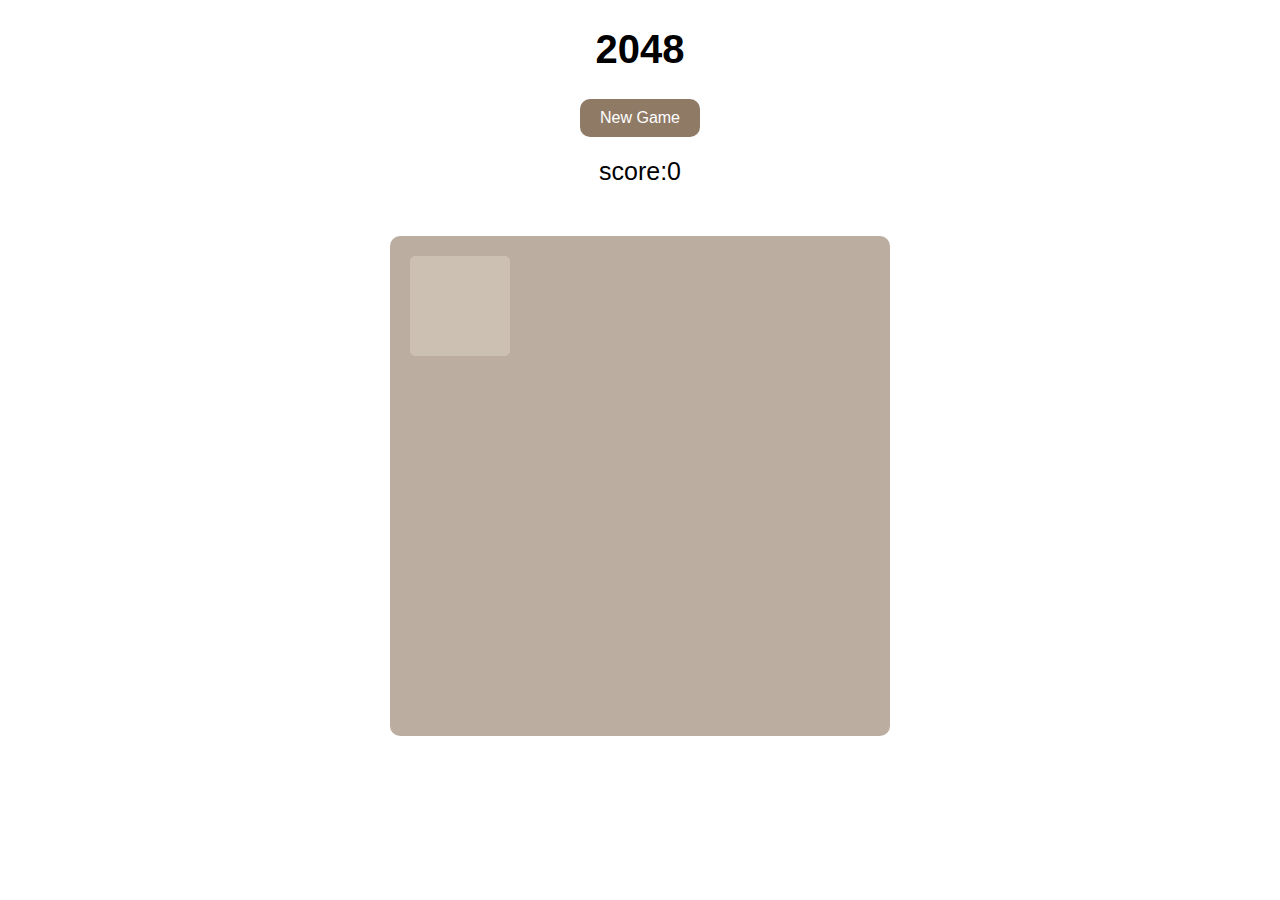
<file: 2048/index.html>
<!DOCTYPE html PUBLIC "-//W3C//DTD XHTML 1.0 Transitional//EN" "http://www.w3.org/TR/xhtml1/DTD/xhtml1-transitional.dtd">
<html xmlns="http://www.w3.org/1999/xhtml">
<head>
<meta http-equiv="Content-Type" content="text/html; charset=utf-8" />
<meta name="viewpoint"
      content="width=device-width,height=device-height,initial-scale=1.0,minimum-scale=1.0,maximum-scale=1.0,user-scalable=no"/>
<title>2048</title>
<link rel="stylesheet" type="text/css" href="2048.css"/>
<script type="text/javascript" src="http://libs.baidu.com/jquery/1.9.0/jquery.min.js"></script>
<script type="text/javascript" src="main2048.js"></script>
<script type="text/javascript" src="showanimation2048.js"></script>
<script type="text/javascript" src="support2048.js"></script>
</head>

<body>
    <header>
        <h1>2048</h1>
        <a href="javascript:newgame();" id="newgamebutton">New Game</a>
        <p>score:<span id="score">0</span></p>
    </header>
    
    <div id="grid-container">
        <div class="grid-cell" id="grid-cell-0-0"></div>
        <div class="grid-cell" id="grid-cell-0-1"></div>
        <div class="grid-cell" id="grid-cell-0-2"></div>
        <div class="grid-cell" id="grid-cell-0-3"></div>
        
        <div class="grid-cell" id="grid-cell-1-0"></div>
        <div class="grid-cell" id="grid-cell-1-1"></div>
        <div class="grid-cell" id="grid-cell-1-2"></div>
        <div class="grid-cell" id="grid-cell-1-3"></div>
        
        <div class="grid-cell" id="grid-cell-2-0"></div>
        <div class="grid-cell" id="grid-cell-2-1"></div>
        <div class="grid-cell" id="grid-cell-2-2"></div>
        <div class="grid-cell" id="grid-cell-2-3"></div>
        
        <div class="grid-cell" id="grid-cell-3-0"></div>
        <div class="grid-cell" id="grid-cell-3-1"></div>
        <div class="grid-cell" id="grid-cell-3-2"></div>
        <div class="grid-cell" id="grid-cell-3-3"></div>
    </div>
</body>
</html>
</file>
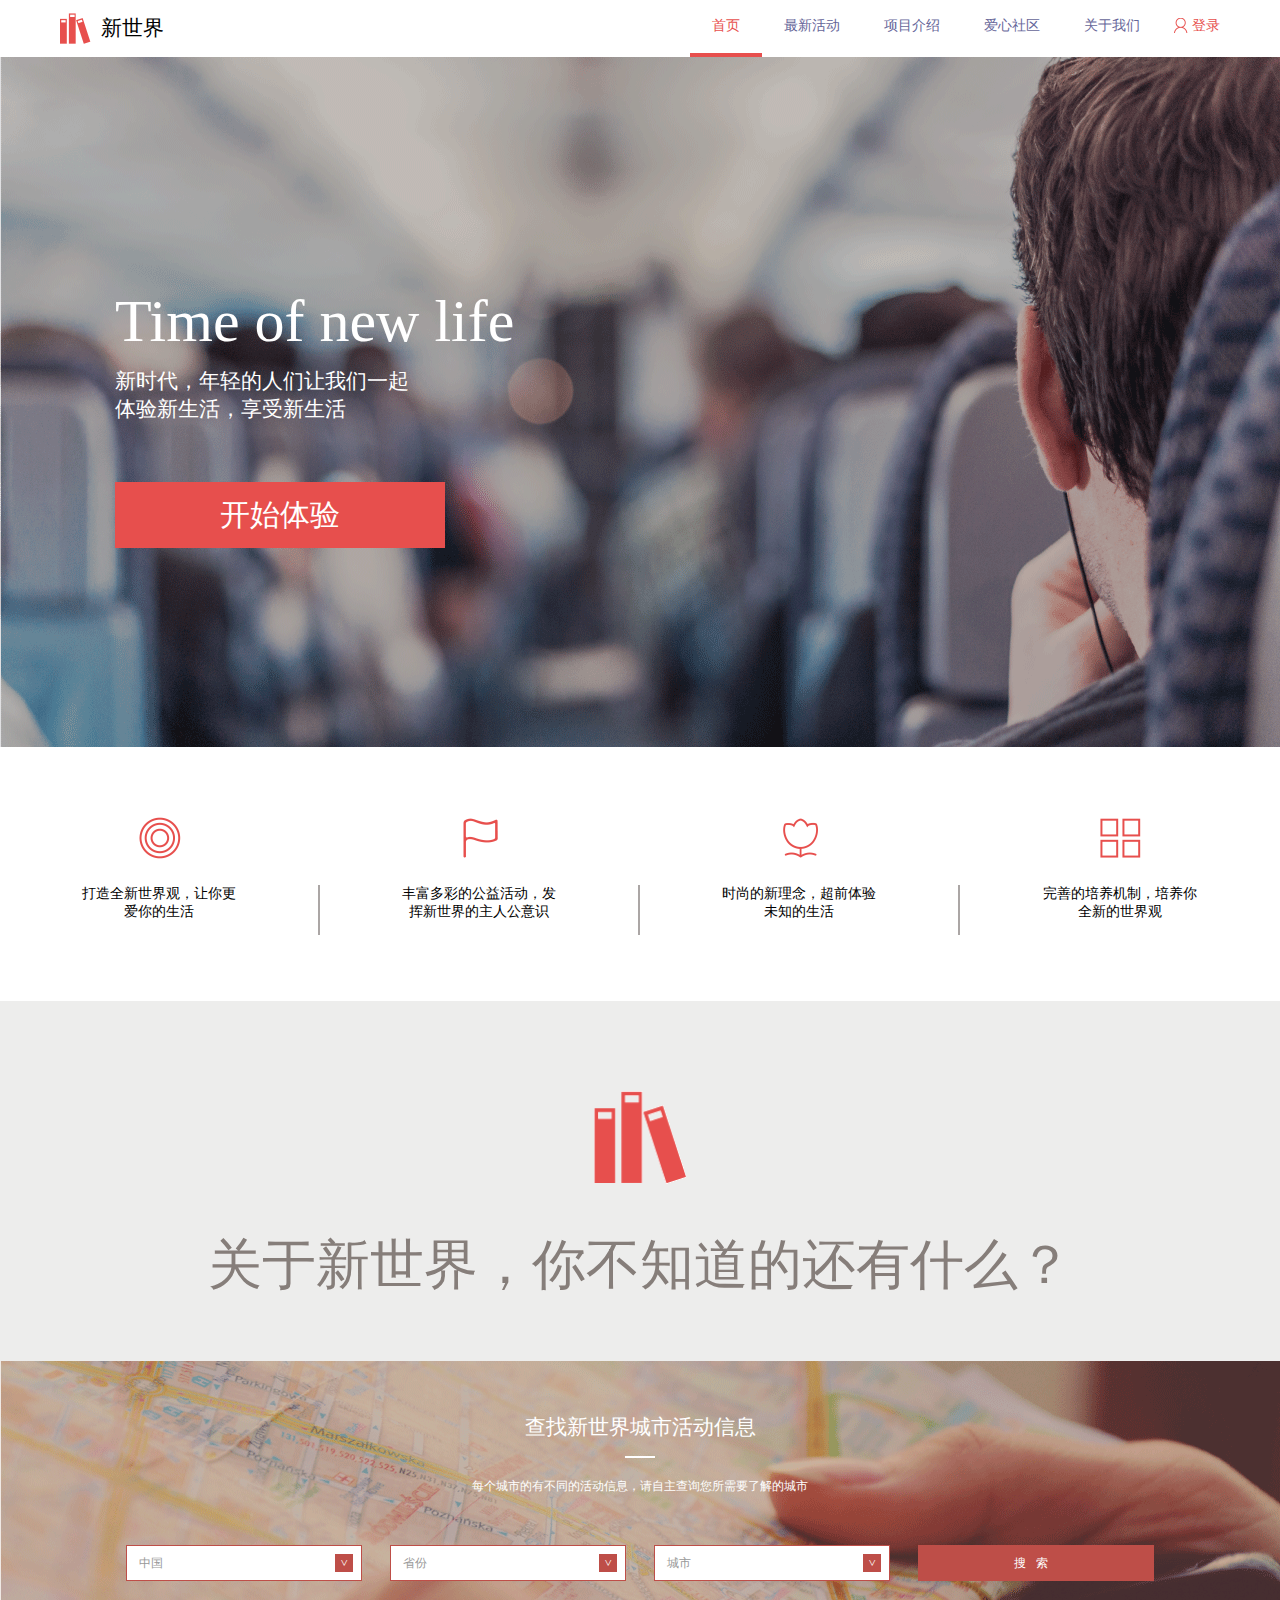
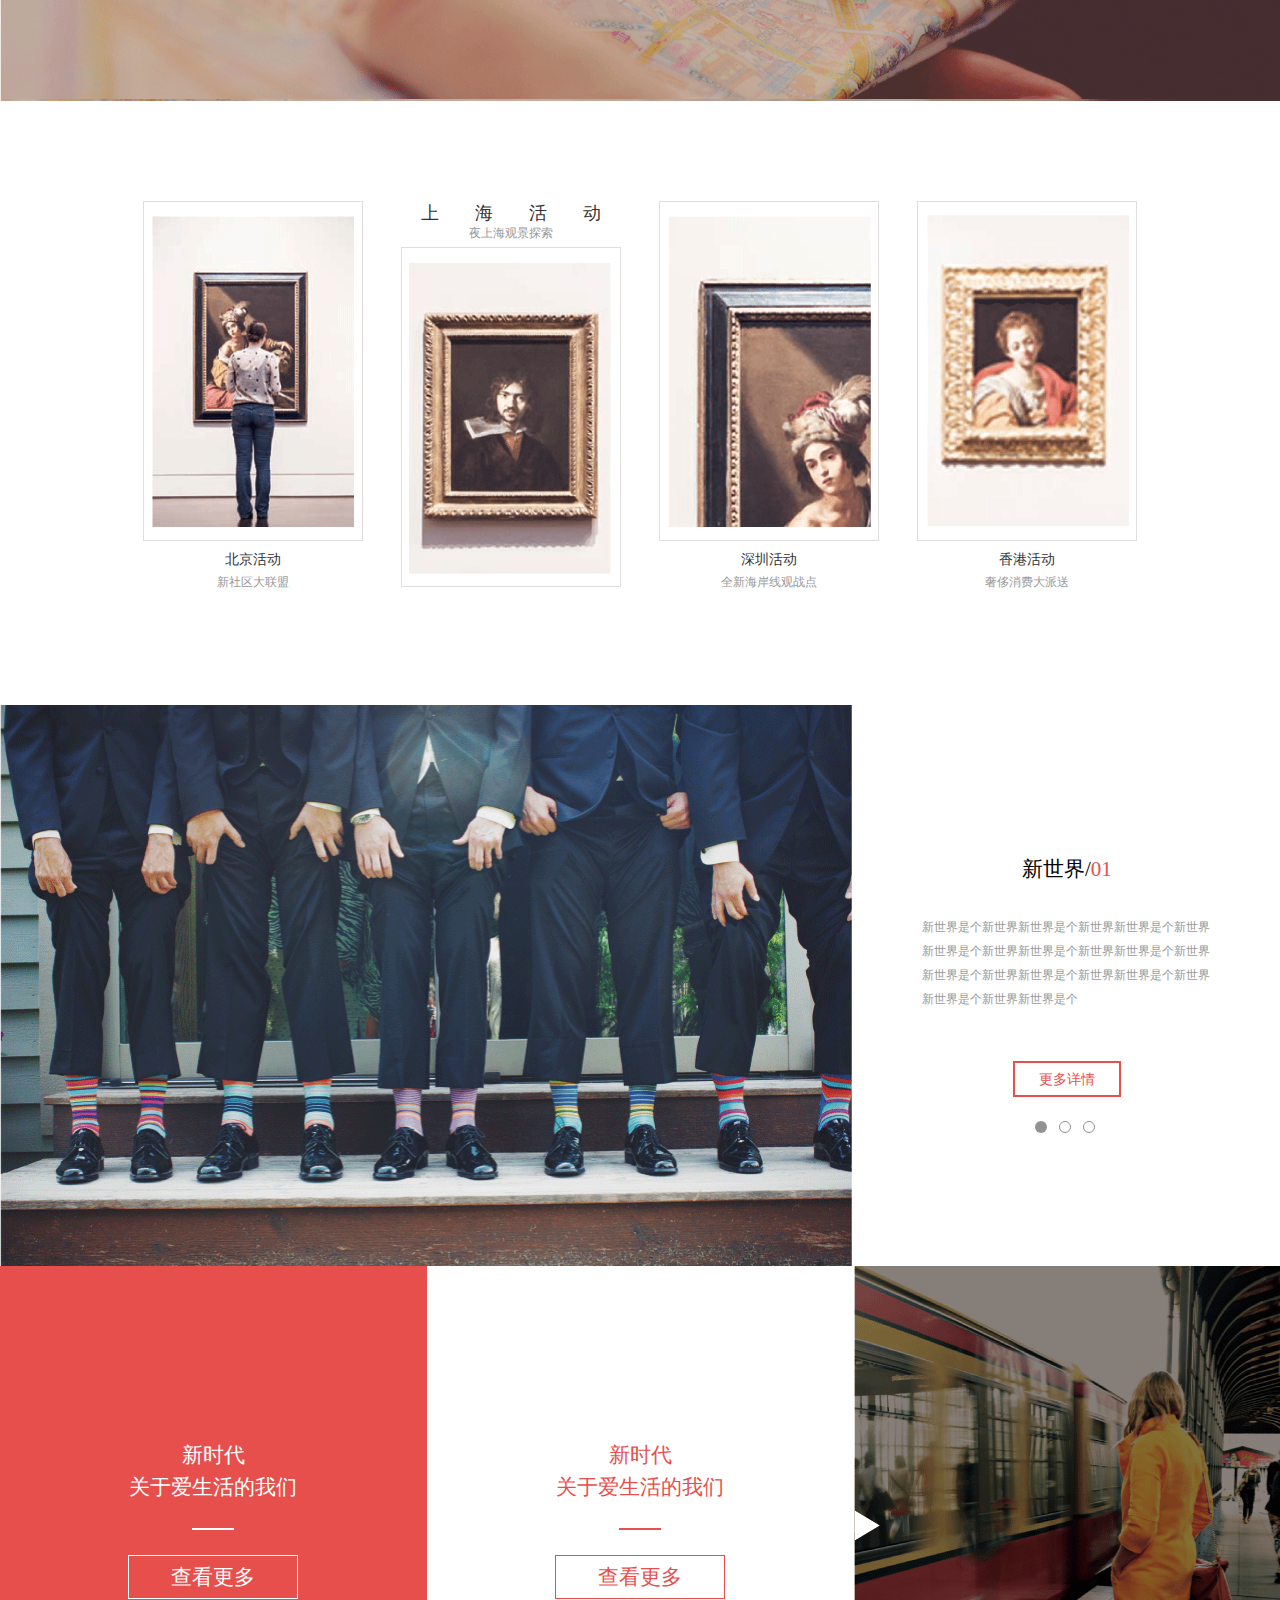
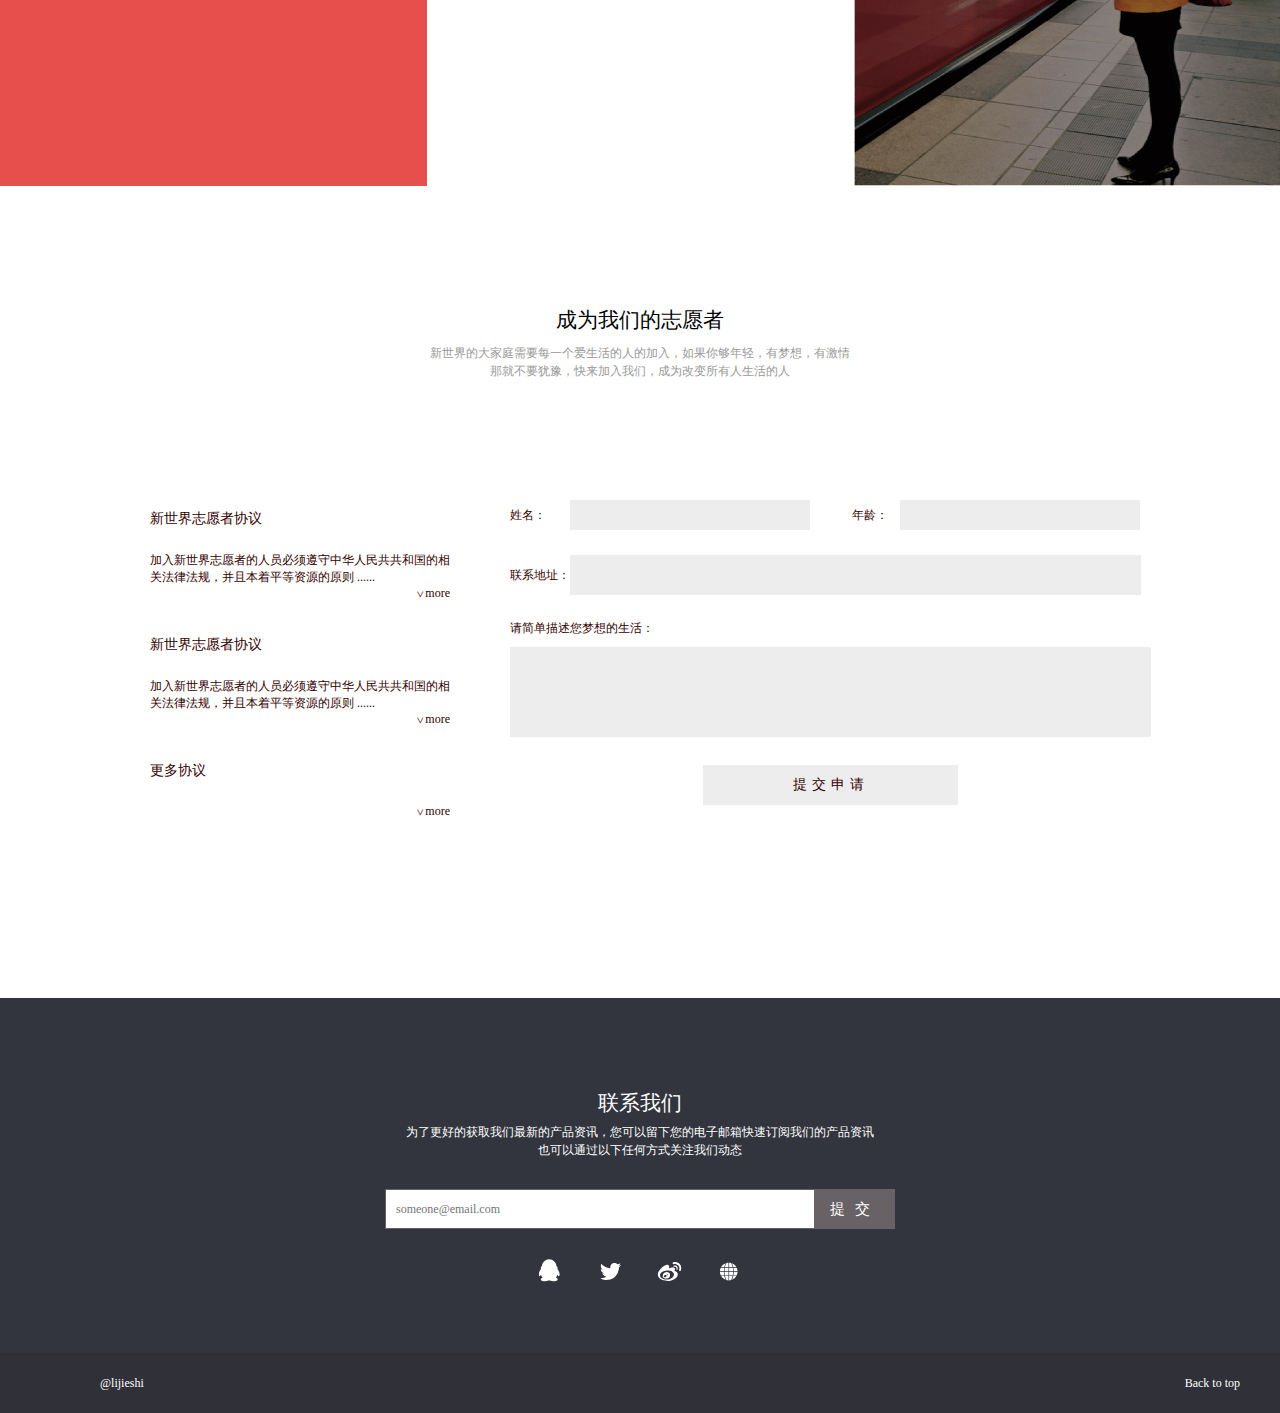
<file: task1-7.html>
<!DOCTYPE html>
<html>
<head lang="en">
    <meta charset="UTF-8">
    <meta http-equiv="X-UA-Compatible" content="IE=edge">
    <link rel="stylesheet" href="css/task1-7.css">
    <title>官网</title>
</head>
<body>
<!--顶部-->
<div class="header">
    <div class="logo">
        <span class="logo-text">新世界</span>
    </div>
    <ul class="nav">
        <li class="nav-li nav-li-now">
            <a class="nav-a nav-a-now" href="#">首页</a>
        </li>
        <li class="nav-li">
            <a class="nav-a" href="#">最新活动</a>
        </li>
        <li class="nav-li">
            <a class="nav-a" href="#">项目介绍</a>
        </li>
        <li class="nav-li">
            <a class="nav-a" href="#">爱心社区</a>
        </li>
        <li class="nav-li">
            <a class="nav-a" href="#">关于我们</a>
        </li>
        <li class="nav-li">
            <a class="nav-a nav-a-login" href="#">登录</a>
        </li>
    </ul>
</div>
<!--banner-->
<div class="banner">
    <img class="b-img" src="img/1-7-banner.png">

    <p class="b-title">Time of new life</p>

    <p class="b-text">新时代，年轻的人们让我们一起体验新生活，享受新生活</p>
    <button class="b-btn">开始体验</button>
</div>
<!--简介-->
<ul class="intro">
    <li class="intro-li">
        <span class="intro-img">
            <img class="img-inner" src="img/1-7-one.png">
        </span>

        <div class="intro-text">
            <p class="text-inner">
                打造全新世界观，让你更爱你的生活
            </p>
        </div>
    </li>
    <li class="intro-li">
        <span class="intro-img">
            <img class="img-inner" src="img/1-7-two.png">
        </span>

        <div class="intro-text">
            <p class="text-inner">
                丰富多彩的公益活动，发挥新世界的主人公意识
            </p>
        </div>
    </li>
    <li class="intro-li">
        <span class="intro-img">
            <img class="img-inner" src="img/1-7-three.png">
        </span>

        <div class="intro-text">
            <p class="text-inner">
                时尚的新理念，超前体验未知的生活
            </p>
        </div>
    </li>
    <li class="intro-li">
        <span class="intro-img">
            <img class="img-inner" src="img/1-7-four.png">
        </span>

        <div class="intro-last">
            <p class="text-inner">
                完善的培养机制，培养你全新的世界观
            </p>
        </div>
    </li>
</ul>
<!--新世界-->
<div class="world">
    <img class="world-img" src="img/1-7-logo2.png">

    <p class="world-text">关于新世界，你不知道的还有什么？</p>
</div>
<!--地图-->
<div class="map">
    <p class="map-title">查找新世界城市活动信息</p>

    <div class="map-line"></div>
    <p class="map-text">每个城市的有不同的活动信息，请自主查询您所需要了解的城市</p>

    <div class="map-search">
        <div class="map-select">
            <span class="s-info">中国</span>

            <div class="s-info-right"><span class="s-arrow">&gt</span></div>
            <ul class="map-ul">
                <li class="map-li-selected">
                    <span class="map-li-left">√</span>韩国
                </li>
                <li class="map-li">
                    <span class="map-li-left">√</span>日本
                </li>
                <li class="map-li">
                    <span class="map-li-left">√</span>美国
                </li>
            </ul>
        </div>
        <div class="map-select">
            <span class="s-info">省份</span>

			<!--&gt是 > 符号-->
            <div class="s-info-right"><span class="s-arrow">&gt</span></div>
            <ul class="map-ul">
                <li class="map-li-selected">
                    <span class="map-li-left">√</span>北京市
                </li>
                <li class="map-li">
                    <span class="map-li-left">√</span>天津市
                </li>
                <li class="map-li">
                    <span class="map-li-left">√</span>河北省
                </li>
                <li class="map-li">
                    <span class="map-li-left">√</span>陕西市
                </li>
                <li class="map-li">
                    <span class="map-li-left">√</span>内蒙古自治区
                </li>
                <li class="map-li">
                    <span class="map-li-left">√</span>辽宁市
                </li>
            </ul>
        </div>
        <div class="map-select">
            <span class="s-info">城市</span>

            <div class="s-info-right"><span class="s-arrow">&gt</span></div>
			<!--display设置为block-->
            <ul class="map-ul">
                <li class="map-li-selected">
                    <span class="map-li-left">√</span>北京市
                </li>
                <li class="map-li">
                    <span class="map-li-left">√</span>天津市
                </li>
                <li class="map-li">
                    <span class="map-li-left">√</span>沈阳
                </li>
                <li class="map-li">
                    <span class="map-li-left">√</span>郑州
                </li>
                <li class="map-li">
                    <span class="map-li-left">√</span>济南
                </li>
                <li class="map-li">
                    <span class="map-li-left">√</span>上海
                </li>
            </ul>
        </div>
        <input type="submit" class="search" value="搜索">
    </div>
</div>
<!--show-->
<div class="show">
    <ul class="show-ul clearfix">
        <li class="show-li">
            <div class="show-img">
                <img class="s-img-inner" src="img/1-7-pic1.png">
            </div>
            <p class="show-title">北京活动</p>

            <p class="show-text">新社区大联盟</p>
        </li>
        <li class="show-li">
            <p class="show-title2">上海活动</p>

            <p class="show-text2">夜上海观景探索</p>

            <div class="show-img">
                <img class="s-img-inner" src="img/1-7-pic2.png">
            </div>
        </li>
        <li class="show-li">
            <div class="show-img">
                <img class="s-img-inner" src="img/1-7-pic3.png">
            </div>
            <p class="show-title">深圳活动</p>

            <p class="show-text">全新海岸线观战点</p>
        </li>
        <li class="show-li">
            <div class="show-img">
                <img class="s-img-inner" src="img/1-7-pic4.png">
            </div>
            <p class="show-title">香港活动</p>

            <p class="show-text">奢侈消费大派送</p>
        </li>
    </ul>
</div>
<!--幻灯片部分-->
<div class="slide">
    <div class="slide-left">
        <img class="slide-img" src="img/1-7-world1.png">
    </div>
    <div class="slide-right">
        <p class="slide-title">新世界/<span class="slide-num">01</span></p>

        <p class="slide-text">新世界是个新世界新世界是个新世界新世界是个新世界</p>

        <p class="slide-text">新世界是个新世界新世界是个新世界新世界是个新世界</p>

        <p class="slide-text">新世界是个新世界新世界是个新世界新世界是个新世界</p>

        <p class="slide-text">新世界是个新世界新世界是个</p>
        <button class="slide-more">更多详情</button>
        <div class="slide-bottom">
            <span class="slide-dot"></span>
            <span class="slide-dot2"></span>
            <span class="slide-dot2"></span>
        </div>
    </div>
</div>
<!--查看更多-->
<div class="more">
    <div class="more-left">
        <div class="m-l-red">
            <p class="red-text">新时代</p>

            <p class="red-text">关于爱生活的我们</p>

            <div class="red-line"></div>
            <button class="red-btn">查看更多</button>
        </div>
        <div class="m-l-white">
            <p class="white-text">新时代</p>

            <p class="white-text">关于爱生活的我们</p>

            <div class="white-line"></div>
            <button class="white-btn">查看更多</button>
        </div>
    </div>
    <div class="more-right">
        <div class="triangle"></div>
    </div>
</div>
<!--加入我们-->
<div class="join">
    <p class="join-title">成为我们的志愿者</p>

    <p class="join-text">新世界的大家庭需要每一个爱生活的人的加入，如果你够年轻，有梦想，有激情</p>

    <p class="join-text">那就不要犹豫，快来加入我们，成为改变所有人生活的人</p>

    <div class="join-content">
        <div class="j-left">
            <div class="j-l-new">
                <p class="j-l-title">新世界志愿者协议</p>
                <p class="j-l-text">加入新世界志愿者的人员必须遵守中华人民共共和国的相关法律法规，并且本着平等资源的原则 ......</p>
                <a class="j-l-more" href="#"><span class="j-l-arrow">&gt</span>more</a>
            </div>
            <div class="j-l-new">
                <p class="j-l-title">新世界志愿者协议</p>
                <p class="j-l-text">加入新世界志愿者的人员必须遵守中华人民共共和国的相关法律法规，并且本着平等资源的原则 ......</p>
                <a class="j-l-more" href="#"><span class="j-l-arrow">&gt</span>more</a>
            </div>
            <div class="j-l-new">
                <p class="j-l-title">更多协议</p>
                <a class="j-l-more" href="#"><span class="j-l-arrow">&gt</span>more</a>
            </div>
        </div>
        <div class="j-right">
            <div class="j-r-one">
                <div class="j-name">
                <label class="j-label">姓名：</label>
                <input type="text" class="j-input"></div>
                <div class="j-age">
                <label class="j-label">年龄：</label>
                <input type="text" class="j-input"></div>
            </div>
            <div class="j-r-ad">
                <label class="j-label2">联系地址：</label>
                <input type="text" class="j-input2">
            </div>
            <div class="j-r-three">
                <label class="j-label3">请简单描述您梦想的生活：</label>
                <textarea class="j-textarea">

                </textarea>
            </div>
            <input class="j-submit" type="submit" value="提交申请">
        </div>
    </div>
</div>
<!--底部-->
<div class="footer">
    <div class="f-main">
        <p class="f-title">联系我们</p>

        <p class="f-text">为了更好的获取我们最新的产品资讯，您可以留下您的电子邮箱快速订阅我们的产品资讯也可以通过以下任何方式关注我们动态</p>

        <div class="f-search">
            <input class="f-search-left" type="text" placeholder="someone@email.com">
            <input class="f-search-right" type="submit" value="提交">
        </div>
        <div class="icon-wrap">
            <a class="icon" href="#"><img class="icon-img" src="img/iconfont-QQ.svg"> </a>
            <a class="icon" href="#"><img class="icon-img" src="img/iconfont-twitter.svg"> </a>
            <a class="icon" href="#"><img class="icon-img" src="img/iconfont-weibo.svg"> </a>
            <a class="icon" href="#"><img class="icon-img" src="img/iconfont-diqiu.svg"> </a>
        </div>
    </div>
    <div class="f-info">
        <a class="f-info-text" href="https://github.com/lijieshi">@lijieshi</a>
        <a class="f-info-text2" href="#">Back to top</a>
    </div>
</div>
</body>
</html>
</file>
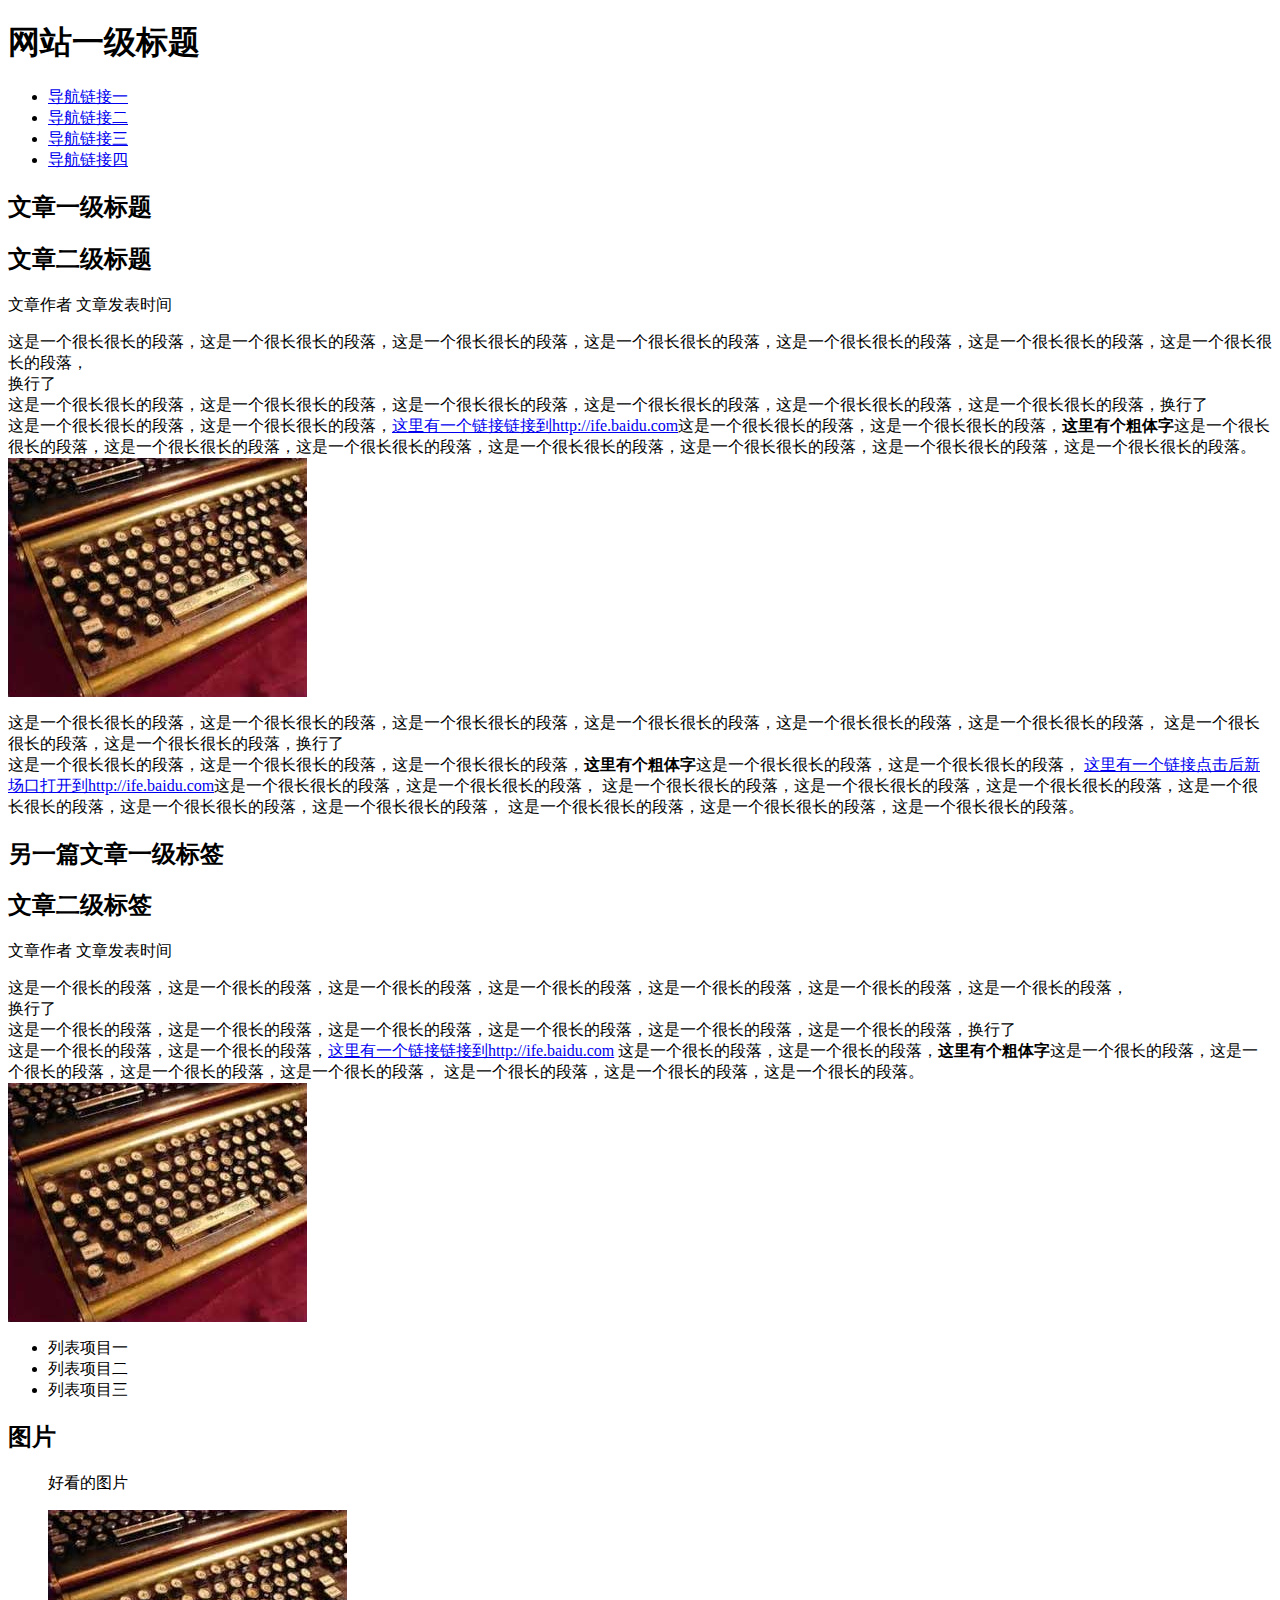
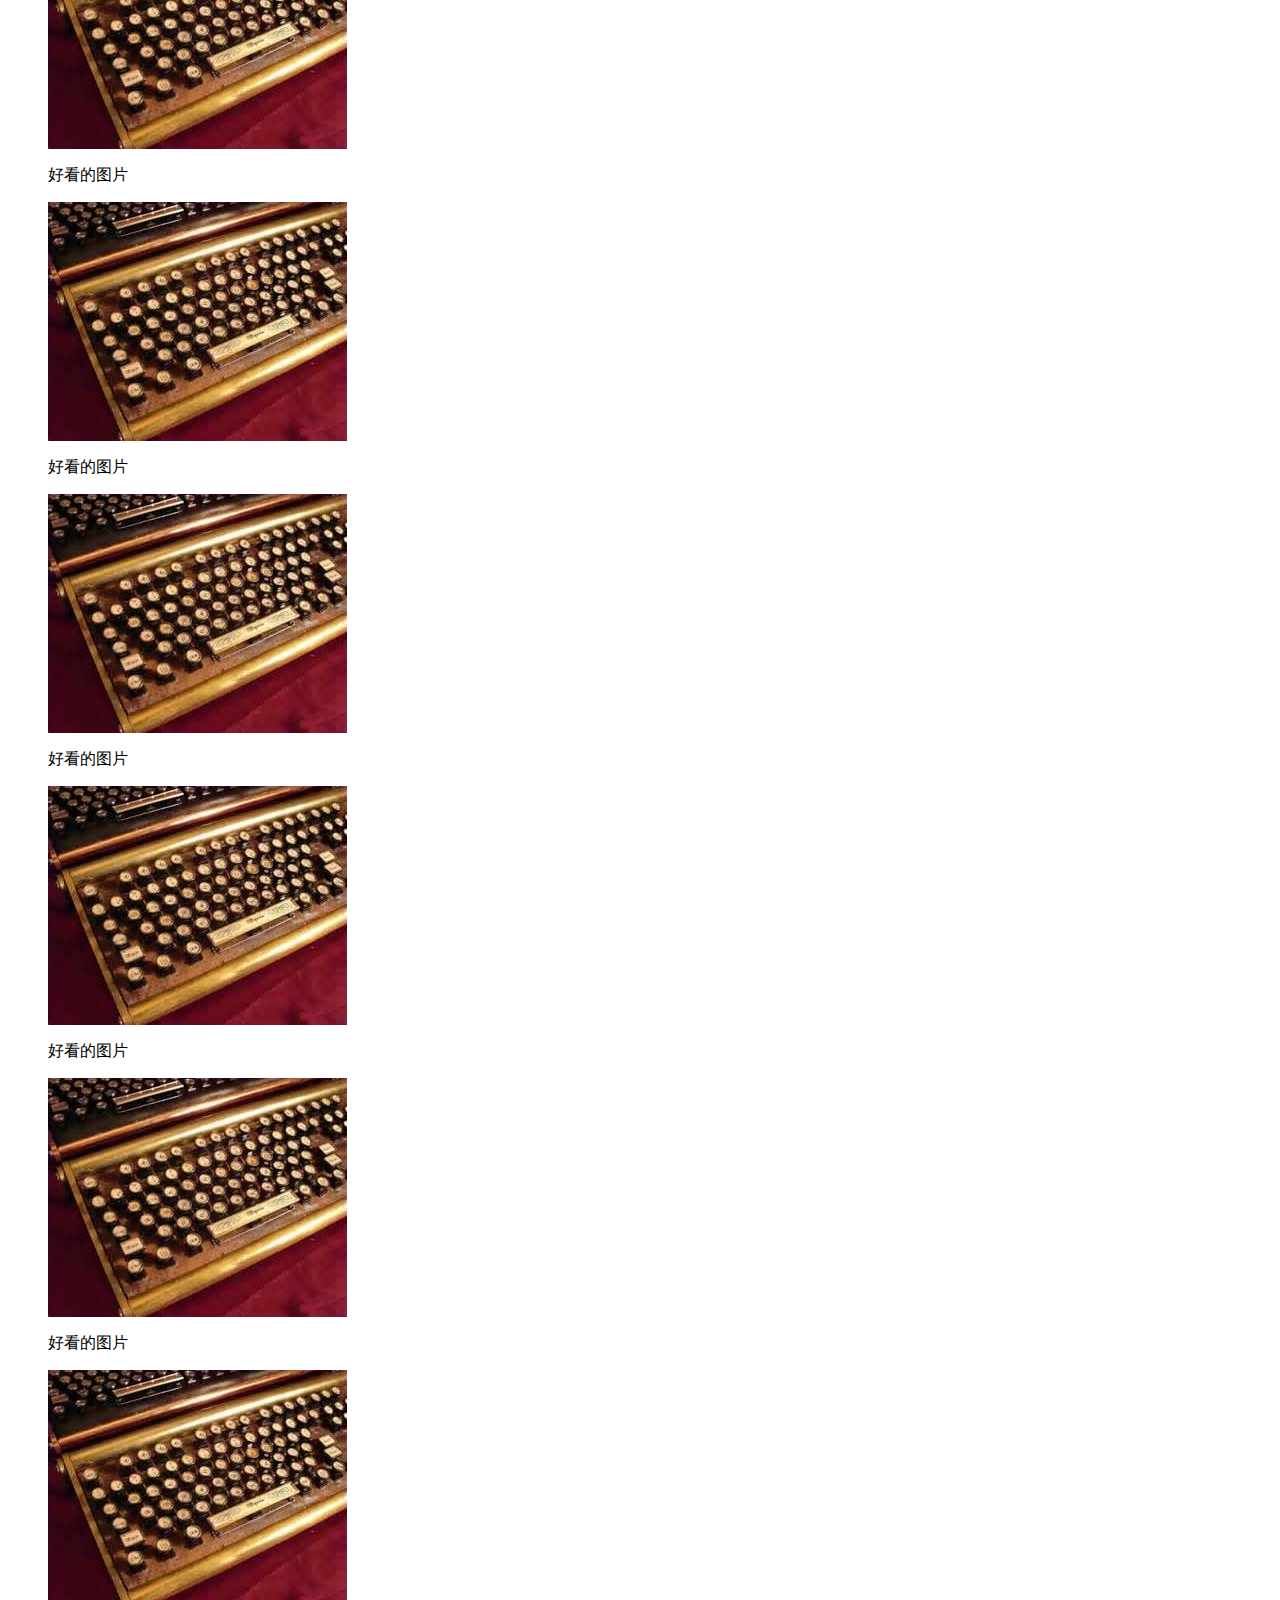
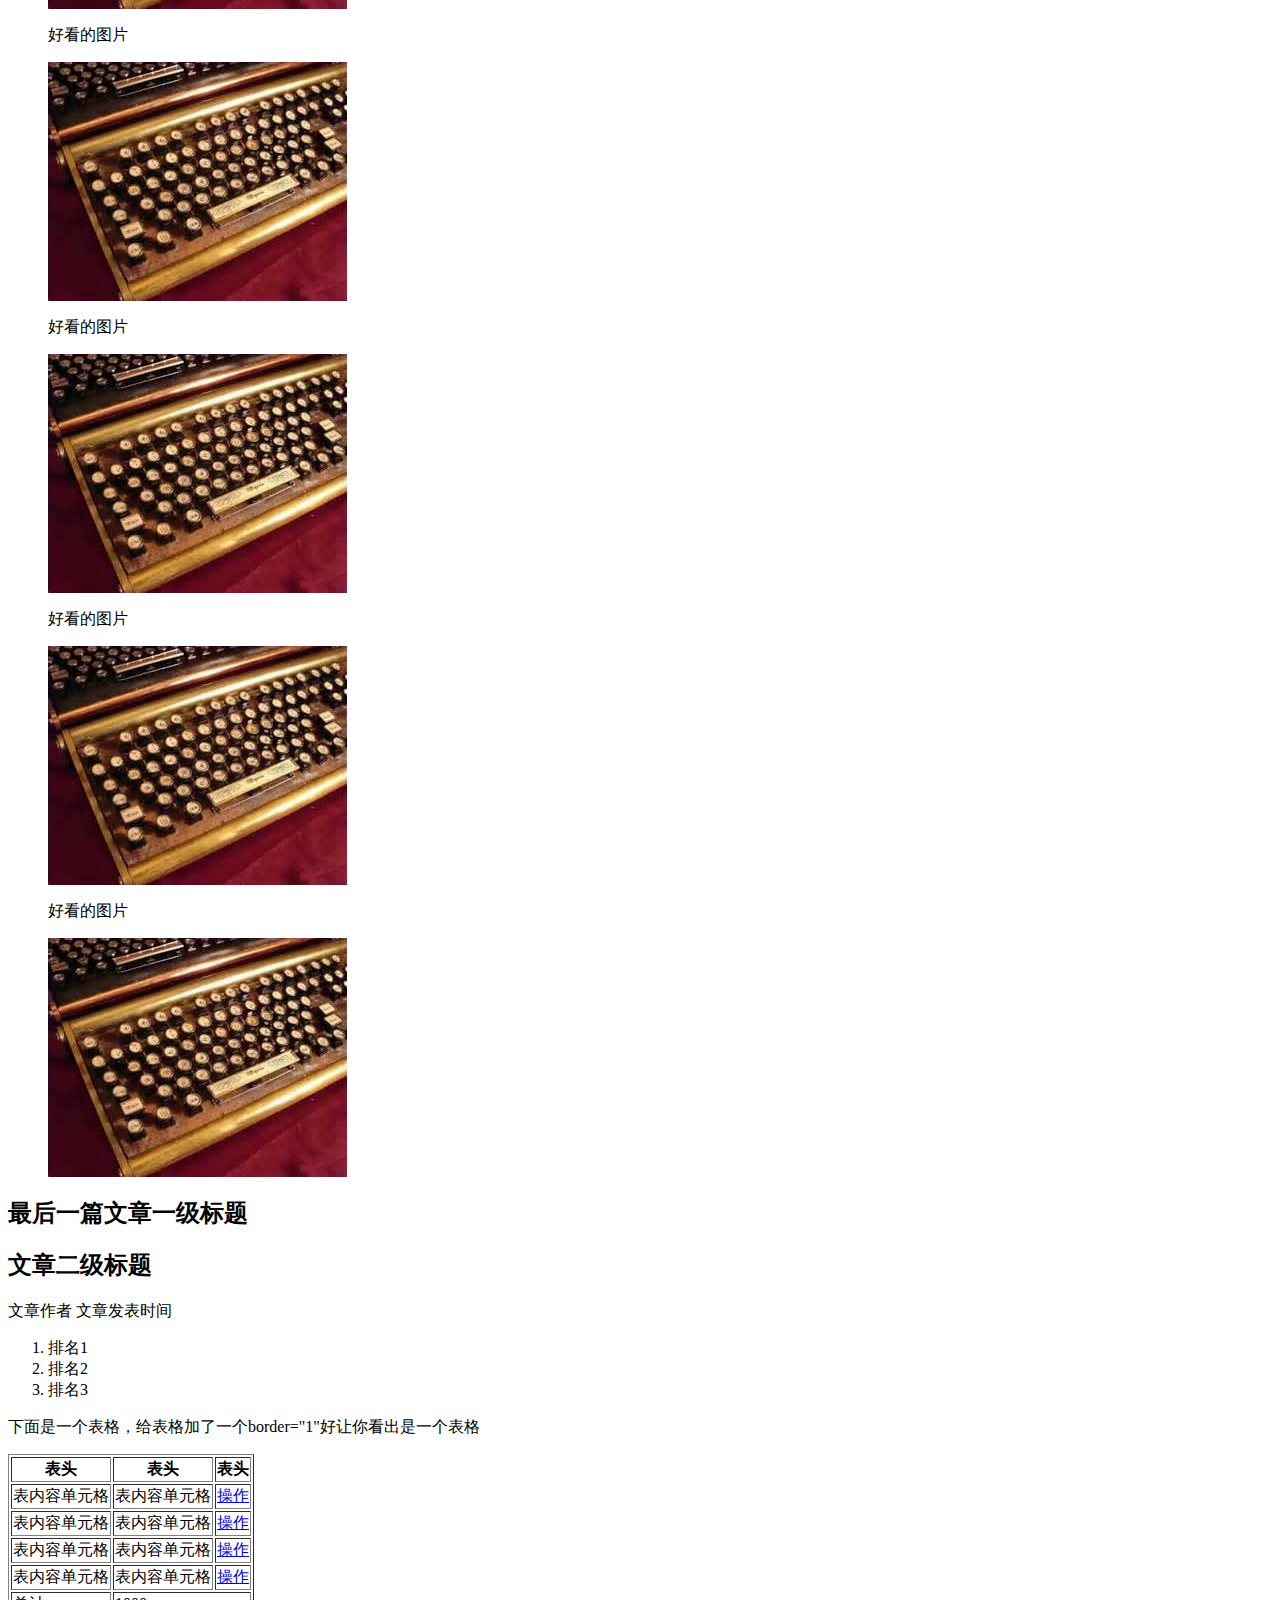
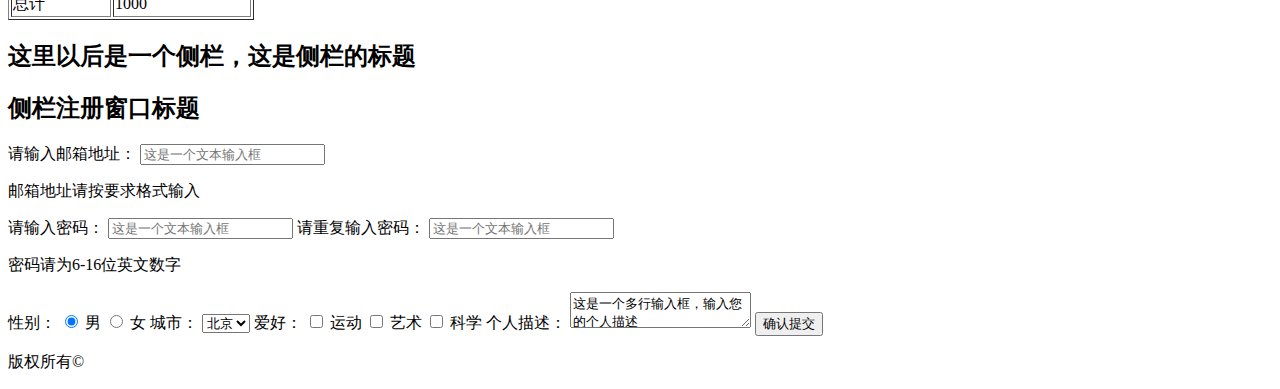
<file: task1.html>
<!DOCTYPE html PUBLIC "-//W3C//DTD XHTML 1.0 Transitional//EN" "http://www.w3.org/TR/xhtml1/DTD/xhtml1-transitional.dtd">
<html xmlns="http://www.w3.org/1999/xhtml">
<head>
<meta http-equiv="Content-Type" content="text/html; charset=utf-8" />
<title>task1</title>
</head>

<body>
<h1>网站一级标题</h1>
<ul>
	<li><a href="#">导航链接一</a></li>
	<li><a href="#">导航链接二</a></li>
	<li><a href="#">导航链接三</a></li>
	<li><a href="#">导航链接四</a></li>
</ul>
<h2>文章一级标题</h2>
<h2>文章二级标题</h2>
<span>文章作者</span><span>&nbsp;文章发表时间</span>
<p> 这是一个很长很长的段落，这是一个很长很长的段落，这是一个很长很长的段落，这是一个很长很长的段落，这是一个很长很长的段落，这是一个很长很长的段落，这是一个很长很长的段落， <br/>
	换行了<br/>
	这是一个很长很长的段落，这是一个很长很长的段落，这是一个很长很长的段落，这是一个很长很长的段落，这是一个很长很长的段落，这是一个很长很长的段落，换行了<br/>
	这是一个很长很长的段落，这是一个很长很长的段落，<a href="http://ife.baidu.com/">这里有一个链接链接到http://ife.baidu.com</a>这是一个很长很长的段落，这是一个很长很长的段落，<b>这里有个粗体字</b>这是一个很长很长的段落，这是一个很长很长的段落，这是一个很长很长的段落，这是一个很长很长的段落，这是一个很长很长的段落，这是一个很长很长的段落，这是一个很长很长的段落。 <img src="img/task1.png"/> </p>
<p> 这是一个很长很长的段落，这是一个很长很长的段落，这是一个很长很长的段落，这是一个很长很长的段落，这是一个很长很长的段落，这是一个很长很长的段落，
	这是一个很长很长的段落，这是一个很长很长的段落，换行了<br/>
	这是一个很长很长的段落，这是一个很长很长的段落，这是一个很长很长的段落，<b>这里有个粗体字</b>这是一个很长很长的段落，这是一个很长很长的段落， <a href="http://ife.baidu.com" target="_blank">这里有一个链接点击后新场口打开到http://ife.baidu.com</a>这是一个很长很长的段落，这是一个很长很长的段落，
	这是一个很长很长的段落，这是一个很长很长的段落，这是一个很长很长的段落，这是一个很长很长的段落，这是一个很长很长的段落，这是一个很长很长的段落，
	这是一个很长很长的段落，这是一个很长很长的段落，这是一个很长很长的段落。 </p>
<h2>另一篇文章一级标签</h2>
<h2>文章二级标签</h2>
<span>文章作者</span><span>&nbsp;文章发表时间</span>
<p> 这是一个很长的段落，这是一个很长的段落，这是一个很长的段落，这是一个很长的段落，这是一个很长的段落，这是一个很长的段落，这是一个很长的段落，<br/>
	换行了<br/>
	这是一个很长的段落，这是一个很长的段落，这是一个很长的段落，这是一个很长的段落，这是一个很长的段落，这是一个很长的段落，换行了<br/>
	这是一个很长的段落，这是一个很长的段落，<a href="http://ife.baidu.com">这里有一个链接链接到http://ife.baidu.com</a> 这是一个很长的段落，这是一个很长的段落，<b>这里有个粗体字</b>这是一个很长的段落，这是一个很长的段落，这是一个很长的段落，这是一个很长的段落，
	这是一个很长的段落，这是一个很长的段落，这是一个很长的段落。<br/>
	<img src="img/task1.png"/> </p>
<ul>
	<li>列表项目一</li>
	<li>列表项目二</li>
	<li>列表项目三</li>
</ul>
<h2>图片</h2>
<ul style="list-style-type:none">
	<li>
		<p>好看的图片</p>
		<img src="img/task1.png"/> </li>
	<li>
		<p>好看的图片</p>
		<img src="img/task1.png"/> </li>
	<li>
		<p>好看的图片</p>
		<img src="img/task1.png"/> </li>
	<li>
		<p>好看的图片</p>
		<img src="img/task1.png"/> </li>
	<li>
		<p>好看的图片</p>
		<img src="img/task1.png"/> </li>
	<li>
		<p>好看的图片</p>
		<img src="img/task1.png"/> </li>
	<li>
		<p>好看的图片</p>
		<img src="img/task1.png"/> </li>
	<li>
		<p>好看的图片</p>
		<img src="img/task1.png"/> </li>
	<li>
		<p>好看的图片</p>
		<img src="img/task1.png"/> </li>
	<li>
		<p>好看的图片</p>
		<img src="img/task1.png"/> </li>
</ul>
<h2>最后一篇文章一级标题</h2>
<h2>文章二级标题</h2>
<span>文章作者</span><span>&nbsp;文章发表时间</span>
<ol>
	<li>排名1</li>
	<li>排名2</li>
	<li>排名3</li>
</ol>
<p>下面是一个表格，给表格加了一个border="1"好让你看出是一个表格</p>
<table border="1px">
	<thead>
		<tr>
			<th>表头</th>
			<th>表头</th>
			<th>表头</th>
		</tr>
	</thead>
	<tbody>
		<tr>
			<td>表内容单元格</td>
			<td>表内容单元格</td>
			<td><a href="#">操作</a></td>
		</tr>
		<tr>
			<td>表内容单元格</td>
			<td>表内容单元格</td>
			<td><a href="#">操作</a></td>
		</tr>
		<tr>
			<td>表内容单元格</td>
			<td>表内容单元格</td>
			<td><a href="#">操作</a></td>
		</tr>
		<tr>
			<td>表内容单元格</td>
			<td>表内容单元格</td>
			<td><a href="#">操作</a></td>
		</tr>
	</tbody>
	<tfoot>
		<tr>
			<td>总计</td>
			<td colspan="2">1000</td>
		</tr>
	</tfoot>
</table>
<h2>这里以后是一个侧栏，这是侧栏的标题</h2>
<h2>侧栏注册窗口标题</h2>
<label>请输入邮箱地址：</label>
<input type="email" placeholder="这是一个文本输入框"/>
<p>邮箱地址请按要求格式输入</p>
<label>请输入密码：</label>
<input type="password" placeholder="这是一个文本输入框"/>
<label>请重复输入密码：</label>
<input type="password" placeholder="这是一个文本输入框"/>
<p>密码请为6-16位英文数字</p>
<label>性别：</label>
<input type="radio" checked="checked"/>
<label>男</label>
<input type="radio"/>
<label>女</label>
<label>城市：</label>
<select>
	<option selected="selected">北京</option>
</select>
<label>爱好：</label>
<input type="checkbox"/>
<label>运动</label>
<input type="checkbox"/>
<label>艺术</label>
<input type="checkbox"/>
<label>科学</label>
<label>个人描述：</label>
<textarea>这是一个多行输入框，输入您的个人描述</textarea>
<button>确认提交</button>
<p>版权所有&copy;</p>
</body>
</html>
</file>
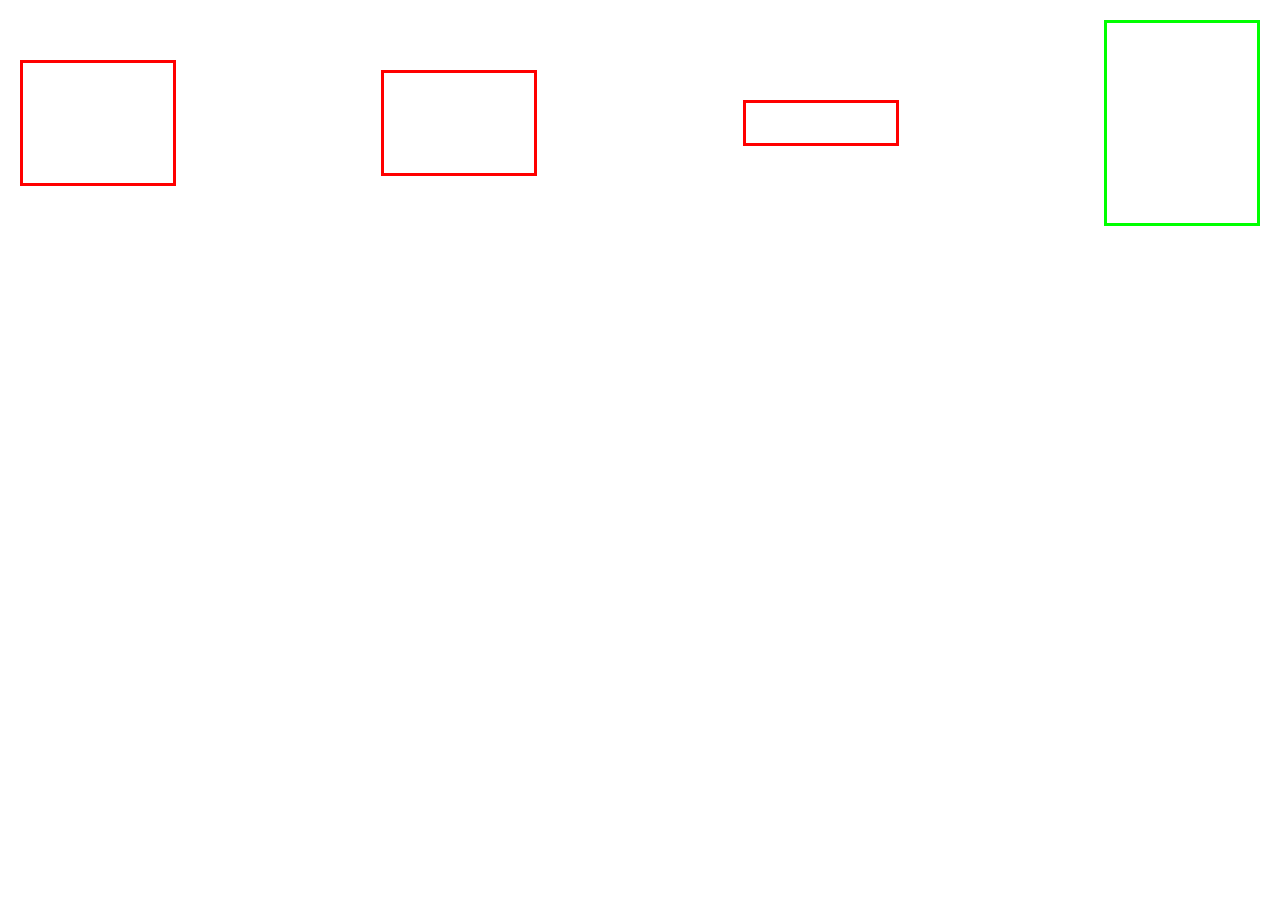
<file: task10.html>
<!DOCTYPE html PUBLIC "-//W3C//DTD XHTML 1.0 Transitional//EN" "http://www.w3.org/TR/xhtml1/DTD/xhtml1-transitional.dtd">
<html xmlns="http://www.w3.org/1999/xhtml">
<head>
<meta http-equiv="Content-Type" content="text/html; charset=utf-8" />
<title>task10</title>
<style>
body {
	margin: 0px;
	padding: 0px;
}
.container {
	/*flex布局*/
	display: flex;
	/*创建主轴 定义多行显示*/
	flex-flow: row wrap;
	/*伸缩项目会平均地分布在行里。第一个伸缩项目一行中的最开始位置，最后一个伸缩项目在一行中最终点位置。*/
	justify-content: space-between;
	/*伸缩项目的外边距盒在该行的侧轴上居中放置。*/
	align-items: center;
	padding: 20px;
}
.box {
	width: 150px;
	border: solid #f00 3px;
	margin-bottom: 20px;
}
.box1 {
	height: 120px;
}
.box2 {
	height: 100px;
}
.box3 {
	height: 40px;
}
.box4 {
	height: 200px;
	border-color: #0f0;
}
@media(max-width:640px
) {
 .container {
		/*伸缩项目在侧轴起点边的外边距紧靠住该行在侧轴起始的边*/
		align-items:flex-start;
}
 .box4 {
 order:-1;
}
}
</style>
</head>

<body>
<div class="container">
	<div class="box box1"></div>
	<div class="box box2"></div>
	<div class="box box3"></div>
	<div class="box box4"></div>
</div>
</body>
</html>
</file>
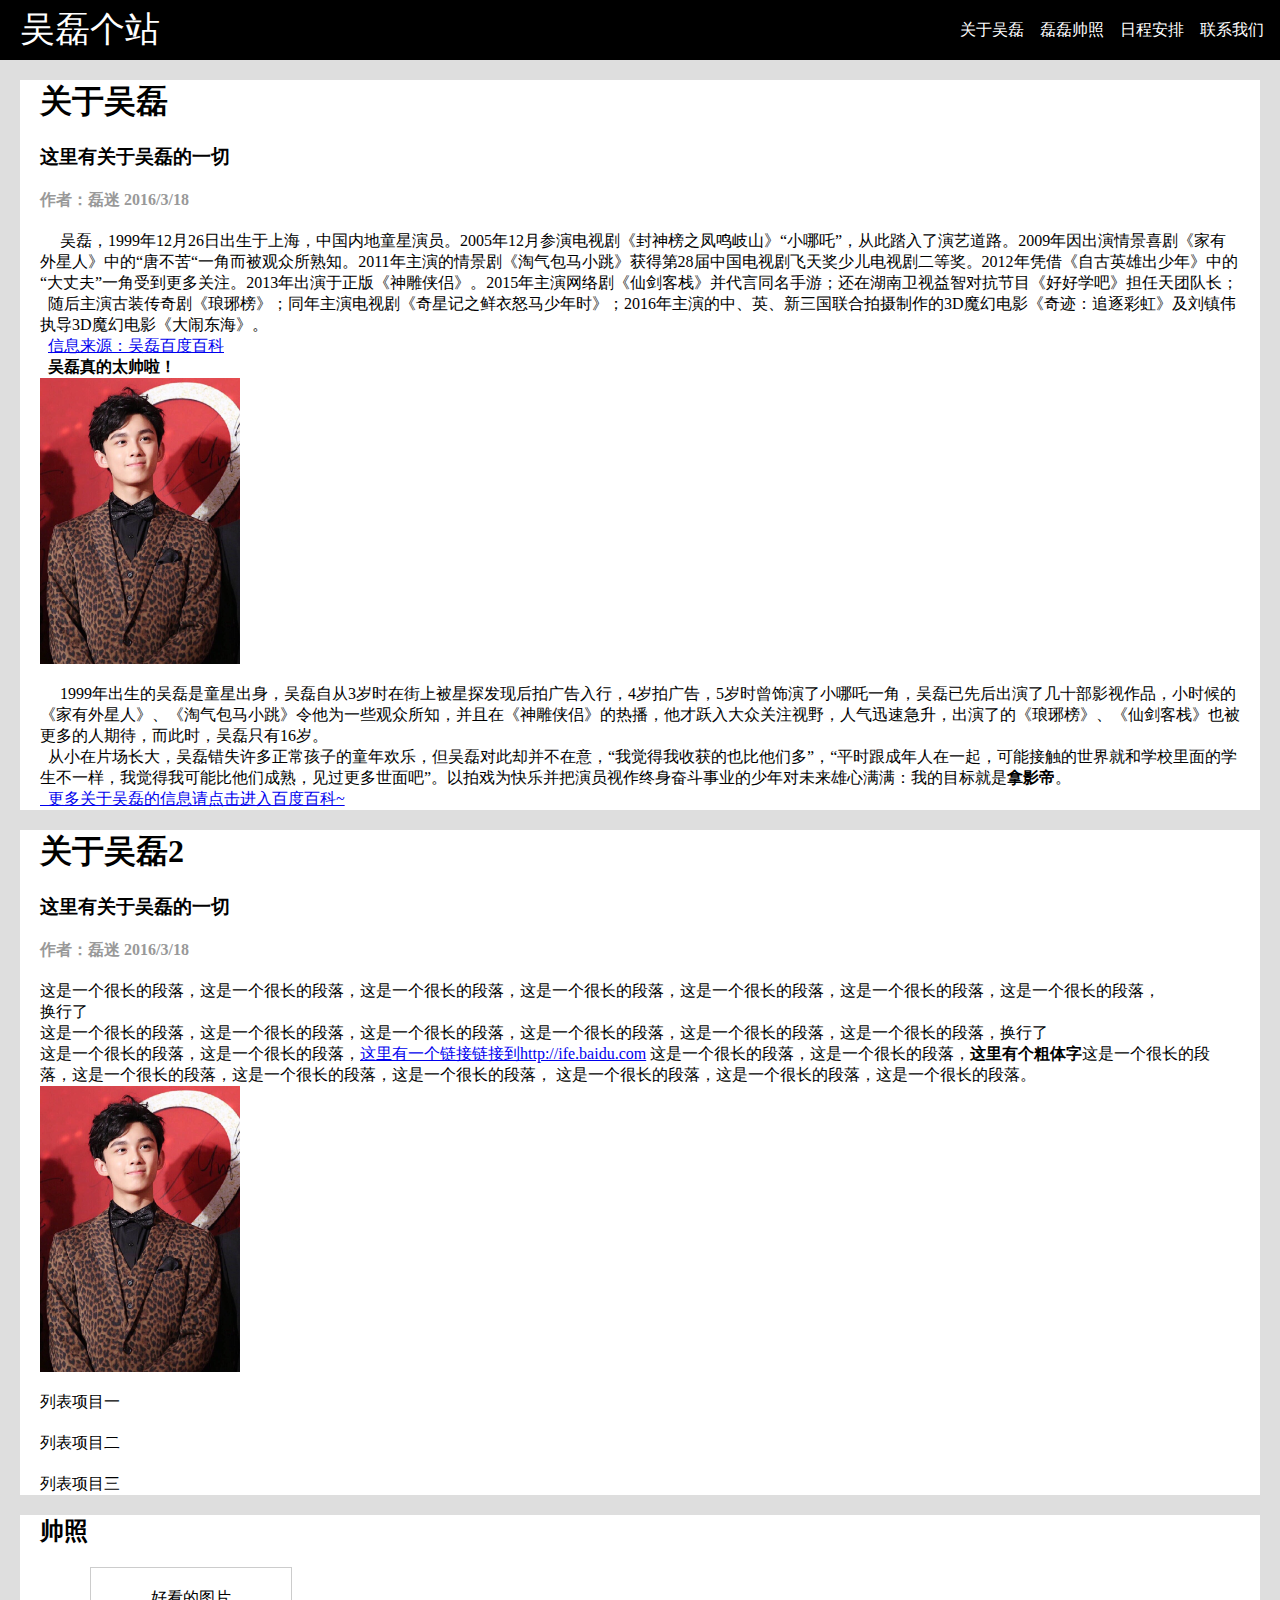
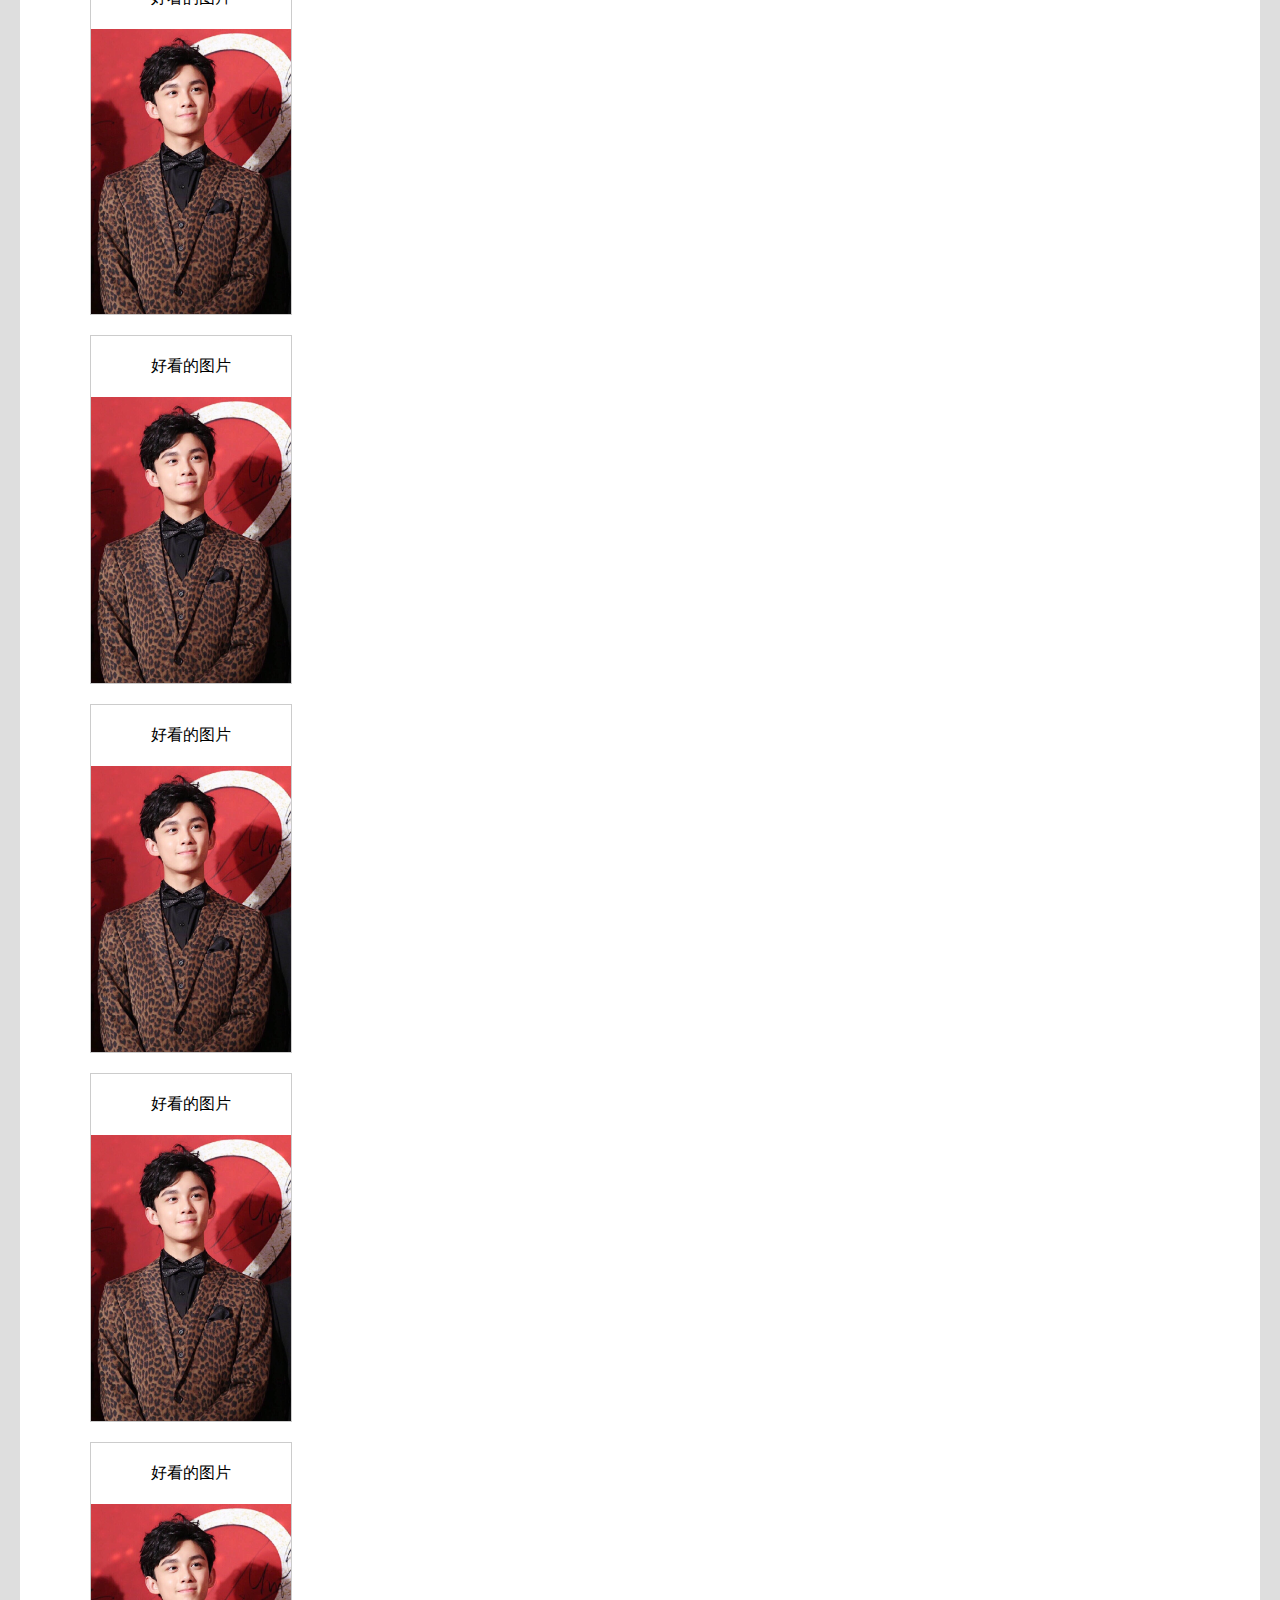
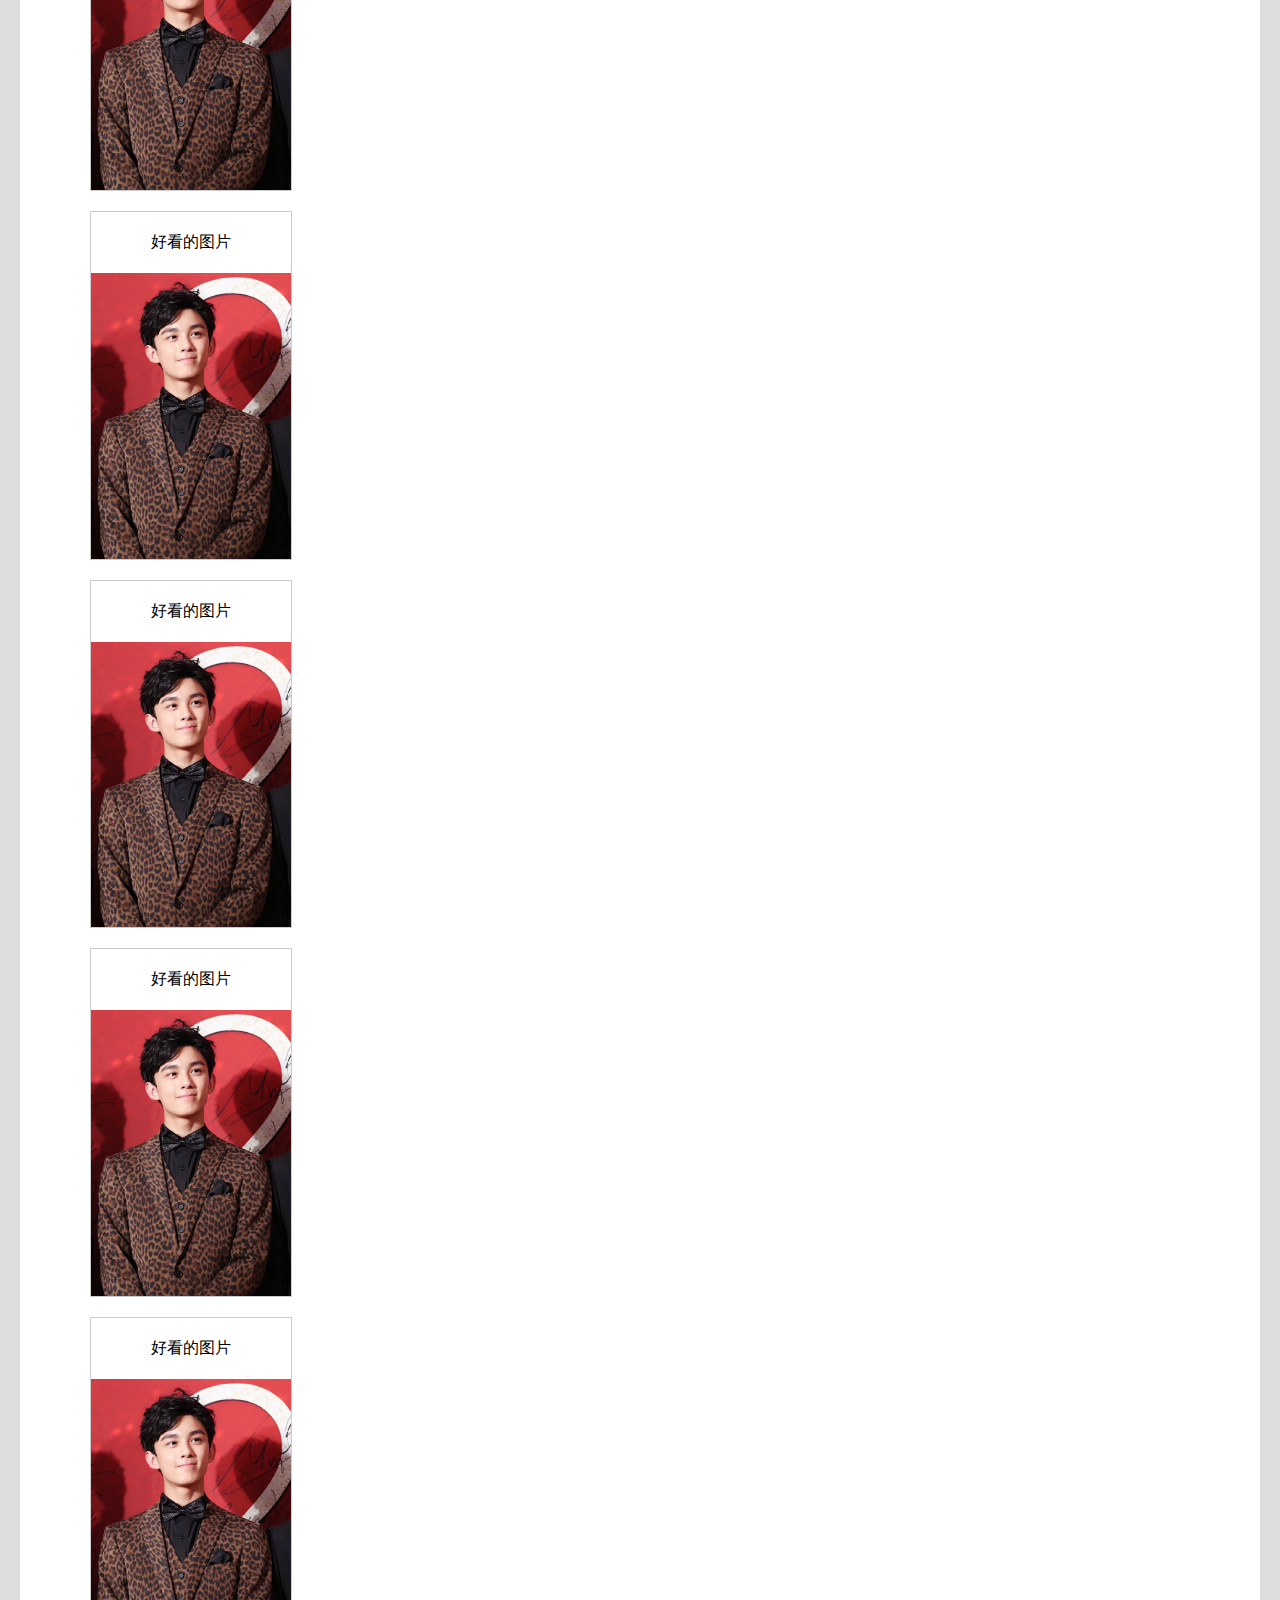
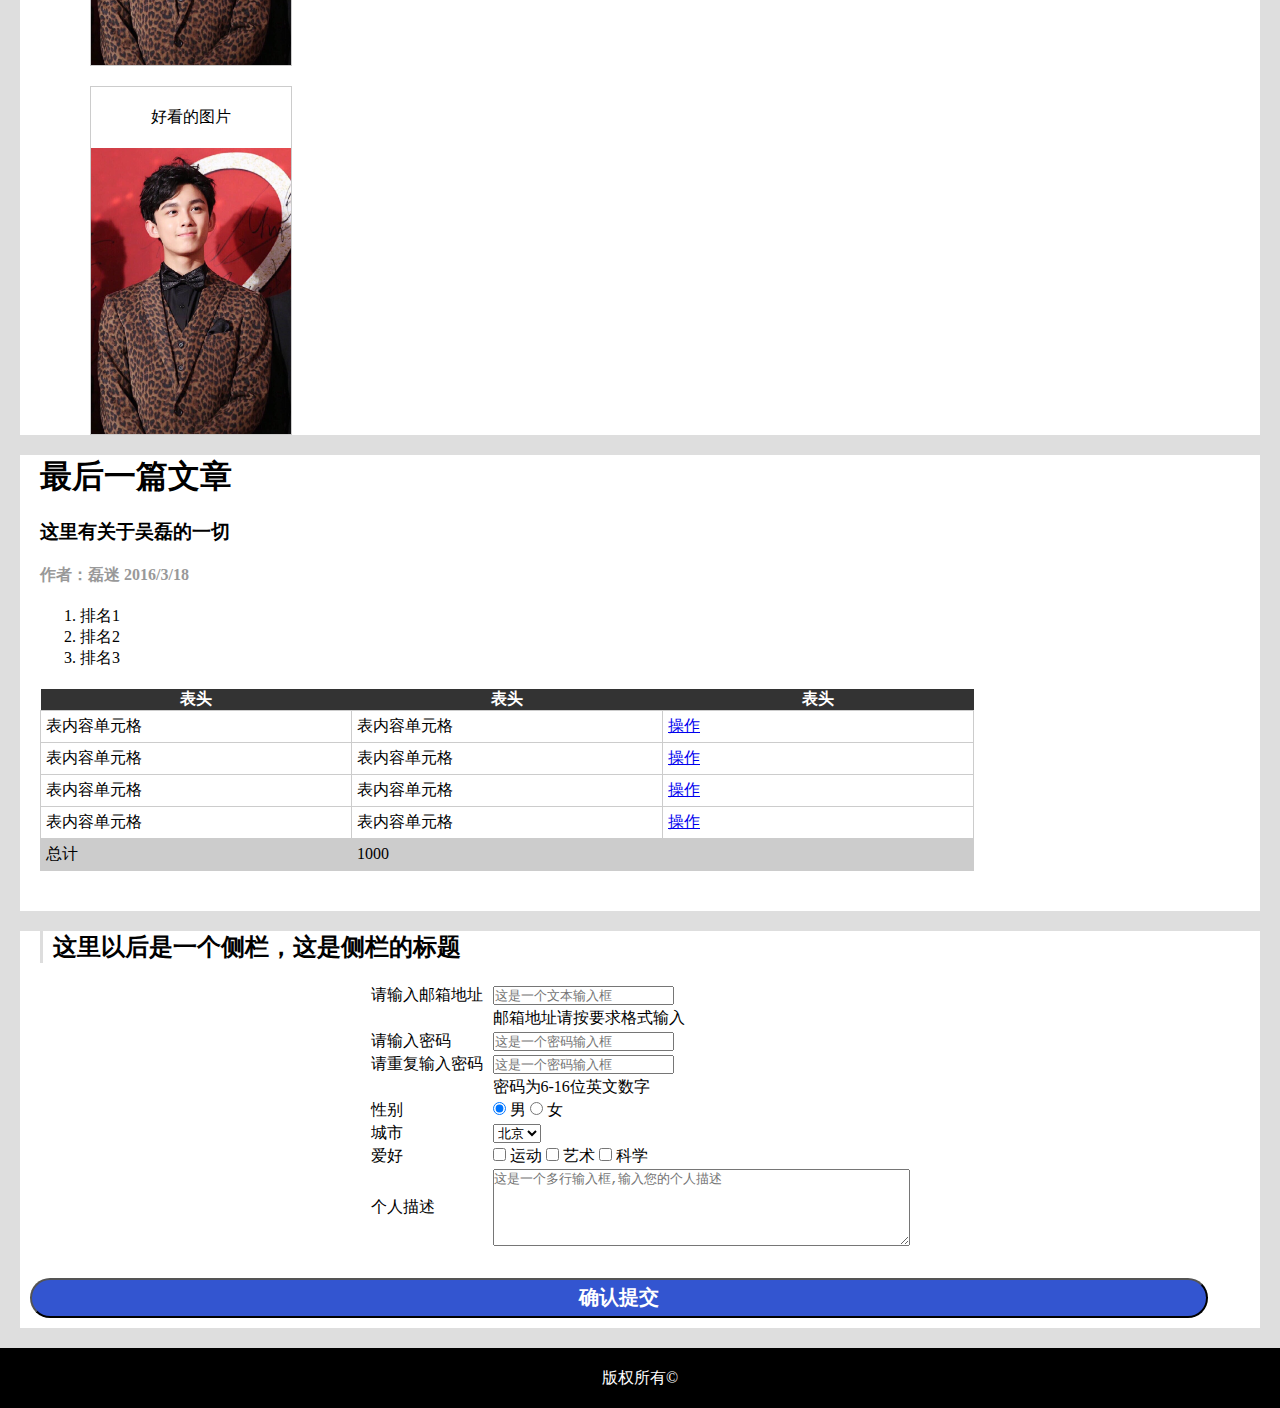
<file: task2.html>
<!DOCTYPE html PUBLIC "-//W3C//DTD XHTML 1.0 Transitional//EN" "http://www.w3.org/TR/xhtml1/DTD/xhtml1-transitional.dtd">
<html xmlns="http://www.w3.org/1999/xhtml">
<head>
<meta http-equiv="Content-Type" content="text/html; charset=utf-8" />
<link href="css/task2.css" rel="stylesheet" type="text/css"/>
<title>task2</title>
</head>

<body>
<div id="header">
	<div class="nav">
		<div class="logo">吴磊个站</div>
		<div class="nav_list">
			<ul>
				<li><a href="#">联系我们</a></li>
				<li><a href="#">日程安排</a></li>
				<li><a href="#">磊磊帅照</a></li>
				<li><a href="#">关于吴磊</a></li>
			</ul>
		</div>
	</div>
</div>
<div class="part1">
	<h1>关于吴磊</h1>
	<h3>这里有关于吴磊的一切</h3>
	<h4>作者：磊迷&nbsp;2016/3/18</h4>
	<p> 吴磊，1999年12月26日出生于上海，中国内地童星演员。2005年12月参演电视剧《封神榜之凤鸣岐山》“小哪吒”，从此踏入了演艺道路。2009年因出演情景喜剧《家有外星人》中的“唐不苦“一角而被观众所熟知。2011年主演的情景剧《淘气包马小跳》获得第28届中国电视剧飞天奖少儿电视剧二等奖。2012年凭借《自古英雄出少年》中的“大丈夫”一角受到更多关注。2013年出演于正版《神雕侠侣》。2015年主演网络剧《仙剑客栈》并代言同名手游；还在湖南卫视益智对抗节目《好好学吧》担任天团队长；<br/>
		&nbsp;&nbsp;随后主演古装传奇剧《琅琊榜》；同年主演电视剧《奇星记之鲜衣怒马少年时》；2016年主演的中、英、新三国联合拍摄制作的3D魔幻电影《奇迹：追逐彩虹》及刘镇伟执导3D魔幻电影《大闹东海》。<br/>
		&nbsp;&nbsp;<a href="http://baike.baidu.com/link?url=dkWAMFQtsLPW4T3dGkBb7viz8AABgWLI4Nu-HTx9rJDqHcqeuZ5rYKOnMA9VyLAViXjMLvPYX7FIBz7veUfAWn1ZZPpLTImsUqYDNGnCz3S">信息来源：吴磊百度百科</a><br/>
		<b>&nbsp;&nbsp;吴磊真的太帅啦！</b><br/>
		<img src="img/wulei.JPG"/> </p>
	<p> 1999年出生的吴磊是童星出身，吴磊自从3岁时在街上被星探发现后拍广告入行，4岁拍广告，5岁时曾饰演了小哪吒一角，吴磊已先后出演了几十部影视作品，小时候的《家有外星人》、《淘气包马小跳》令他为一些观众所知，并且在《神雕侠侣》的热播，他才跃入大众关注视野，人气迅速急升，出演了的《琅琊榜》、《仙剑客栈》也被更多的人期待，而此时，吴磊只有16岁。<br/>
		&nbsp;&nbsp;从小在片场长大，吴磊错失许多正常孩子的童年欢乐，但吴磊对此却并不在意，“我觉得我收获的也比他们多”，“平时跟成年人在一起，可能接触的世界就和学校里面的学生不一样，我觉得我可能比他们成熟，见过更多世面吧”。以拍戏为快乐并把演员视作终身奋斗事业的少年对未来雄心满满：我的目标就是<b>拿影帝</b>。<br/>
		<a href="http://baike.baidu.com/link?url=dkWAMFQtsLPW4T3dGkBb7viz8AABgWLI4Nu-HTx9rJDqHcqeuZ5rYKOnMA9VyLAViXjMLvPYX7FIBz7veUfAWn1ZZPpLTImsUqYDNGnCz3S" target="_blank">&nbsp;&nbsp;更多关于吴磊的信息请点击进入百度百科~</a></p>
</div>
<div class="part2">
	<h1>关于吴磊2</h1>
	<h3>这里有关于吴磊的一切</h3>
	<h4>作者：磊迷&nbsp;2016/3/18</h4>
	<p> 这是一个很长的段落，这是一个很长的段落，这是一个很长的段落，这是一个很长的段落，这是一个很长的段落，这是一个很长的段落，这是一个很长的段落，<br/>
		换行了<br/>
		这是一个很长的段落，这是一个很长的段落，这是一个很长的段落，这是一个很长的段落，这是一个很长的段落，这是一个很长的段落，换行了<br/>
		这是一个很长的段落，这是一个很长的段落，<a href="http://ife.baidu.com">这里有一个链接链接到http://ife.baidu.com</a> 这是一个很长的段落，这是一个很长的段落，<b>这里有个粗体字</b>这是一个很长的段落，这是一个很长的段落，这是一个很长的段落，这是一个很长的段落，
		这是一个很长的段落，这是一个很长的段落，这是一个很长的段落。<br/>
		<img src="img/wulei.JPG"/> </p>
	<ul>
		<li>列表项目一</li>
		<li>列表项目二</li>
		<li>列表项目三</li>
	</ul>
</div>
<div class="part3">
	<h2>帅照</h2>
	<ul style="list-style-type:none">
		<li>
			<p>好看的图片</p>
			<img src="img/wulei.JPG"/> </li>
		<li>
			<p>好看的图片</p>
			<img src="img/wulei.JPG"/> </li>
		<li>
			<p>好看的图片</p>
			<img src="img/wulei.JPG"/> </li>
		<li>
			<p>好看的图片</p>
			<img src="img/wulei.JPG"/> </li>
		<li>
			<p>好看的图片</p>
			<img src="img/wulei.JPG"/> </li>
		<li>
			<p>好看的图片</p>
			<img src="img/wulei.JPG"/> </li>
		<li>
			<p>好看的图片</p>
			<img src="img/wulei.JPG"/> </li>
		<li>
			<p>好看的图片</p>
			<img src="img/wulei.JPG"/> </li>
		<li>
			<p>好看的图片</p>
			<img src="img/wulei.JPG"/> </li>
		<li>
			<p>好看的图片</p>
			<img src="img/wulei.JPG"/> </li>
	</ul>
</div>
<div class="part4">
	<h1>最后一篇文章</h1>
	<h3>这里有关于吴磊的一切</h3>
	<h4>作者：磊迷&nbsp;2016/3/18</h4>
	<ol>
		<li>排名1</li>
		<li>排名2</li>
		<li>排名3</li>
	</ol>
	<table>
		<thead>
			<tr>
				<th>表头</th>
				<th>表头</th>
				<th>表头</th>
			</tr>
		</thead>
		<tbody>
			<tr>
				<td>表内容单元格</td>
				<td>表内容单元格</td>
				<td><a href="#">操作</a></td>
			</tr>
			<tr>
				<td>表内容单元格</td>
				<td>表内容单元格</td>
				<td><a href="#">操作</a></td>
			</tr>
			<tr>
				<td>表内容单元格</td>
				<td>表内容单元格</td>
				<td><a href="#">操作</a></td>
			</tr>
			<tr>
				<td>表内容单元格</td>
				<td>表内容单元格</td>
				<td><a href="#">操作</a></td>
			</tr>
		</tbody>
		<tfoot>
			<tr>
				<td>总计</td>
				<td colspan="2">1000</td>
			</tr>
		</tfoot>
	</table>
</div>
<div class="part5">
	<h2>这里以后是一个侧栏，这是侧栏的标题</h2>
	<table class="mytable">
		<tr>
			<td>请输入邮箱地址&nbsp;&nbsp;</td>
			<td><input type="text" name="email" placeholder="这是一个文本输入框"></td>
		</tr>
		<tr>
			<td>&nbsp;&nbsp;</td>
			<td>邮箱地址请按要求格式输入</td>
		</tr>
		<tr>
			<td>请输入密码&nbsp;&nbsp;</td>
			<td><input type="password" placeholder="这是一个密码输入框"></td>
		</tr>
		<tr>
			<td>请重复输入密码&nbsp;&nbsp;</td>
			<td><input type="password" placeholder="这是一个密码输入框"></td>
		</tr>
		<tr>
			<td>&nbsp;&nbsp;</td>
			<td>密码为6-16位英文数字</td>
		</tr>
		<tr>
			<td>性别&nbsp;&nbsp;</td>
			<td><input type="radio" checked="checked">
				<label>男</label>
				<input type="radio" value="woman">
				<label>女</label></td>
		</tr>
		<tr>
			<td>城市&nbsp;&nbsp;</td>
			<td><select name="city">
					<option value="beijing" selected="selected">北京</option>
					<option value="shanghai">上海</option>
					<option value="shenzhen">深圳</option>
				</select></td>
		</tr>
		<tr>
			<td>爱好&nbsp;&nbsp;</td>
			<td><input type="checkbox" name="habit"  value="sport">
				<label>运动</label>
				<input type="checkbox" name="habit" value="art">
				<label>艺术</label>
				<input type="checkbox" name="habit" value="science">
				<label>科学</label></td>
		</tr>
		<tr>
			<td>个人描述&nbsp;&nbsp;</td>
			<td><textarea placeholder="这是一个多行输入框,输入您的个人描述" cols="50" rows="5"></textarea></td>
		</tr>
	</table>
	 <input type="submit" value="确认提交" class="submit">
</div>
<div class="footer">
	<div class="copyright">
		<p>版权所有&copy;</p>
	</div>
</div>
</body>
</html>
</file>
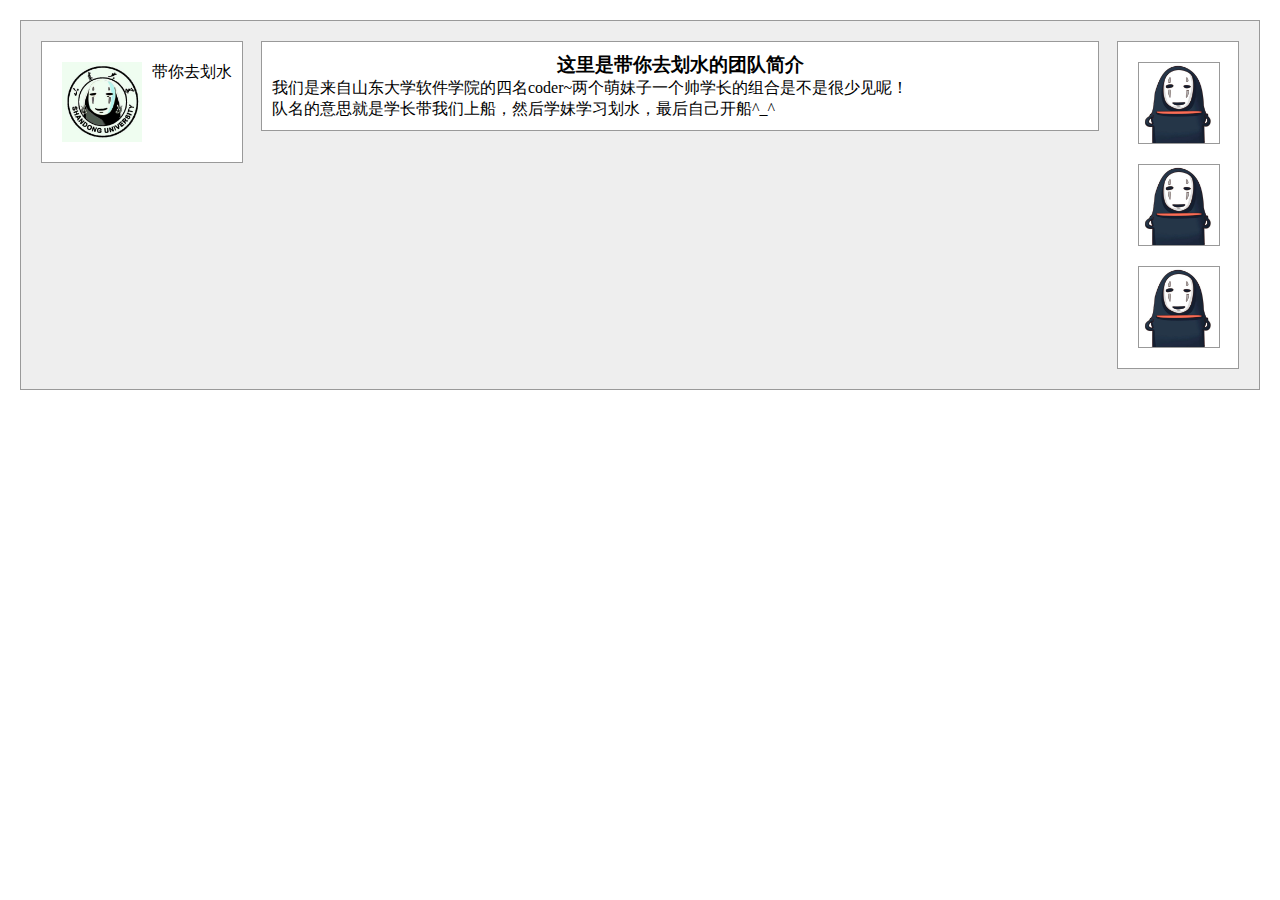
<file: task3.html>
<!DOCTYPE html PUBLIC "-//W3C//DTD XHTML 1.0 Transitional//EN" "http://www.w3.org/TR/xhtml1/DTD/xhtml1-transitional.dtd">
<html xmlns="http://www.w3.org/1999/xhtml">
<head>
<meta http-equiv="Content-Type" content="text/html; charset=utf-8" />
<link rel="stylesheet" type="text/css" href="css/task3.css"/>
<title>task3</title>
</head>
<body>
<div class="content">
	<div class="main_content"> 
		<!--先加载中间部分内容-->
		<div class="wrap">
			<h3>这里是带你去划水的团队简介</h3>
			<p>我们是来自山东大学软件学院的四名coder~两个萌妹子一个帅学长的组合是不是很少见呢！</p>
			<p>队名的意思就是学长带我们上船，然后学妹学习划水，最后自己开船^_^</p>
		</div>
	</div>
	<div class="left_content"> <img src="img/sdLogo.png" alt="山大校徽"/>
		<p>带你去划水</p>
	</div>
	<div class="right_content"> <img src="img/noFace.png" alt="捂脸的萌妹子一号"/> <img src="img/noFace.png" alt="捂脸的萌妹子二号"/> <img src="img/noFace.png" alt="捂脸的帅学长"/> </div>
</div>
</body>
</html>
</file>
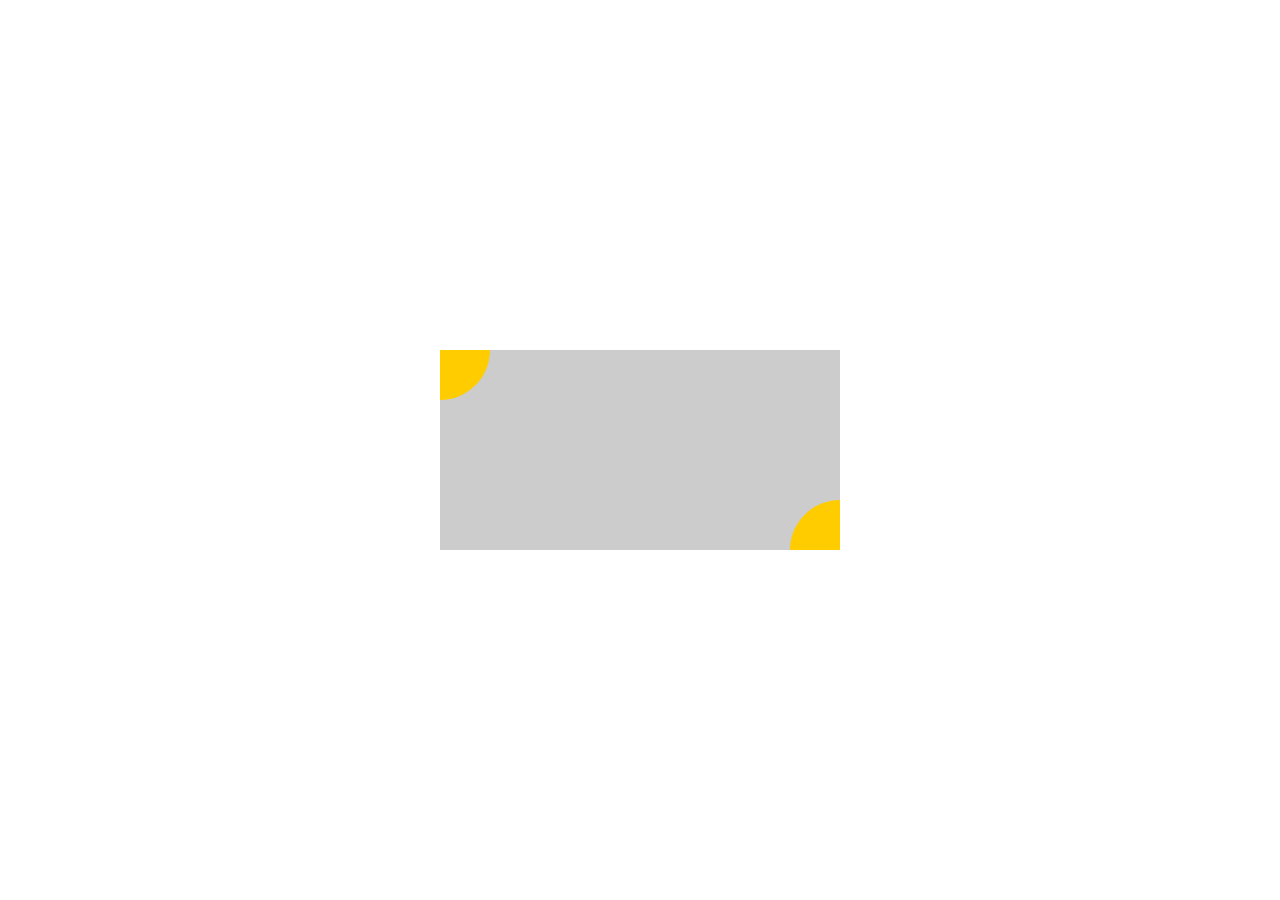
<file: task4.html>
<!DOCTYPE html PUBLIC "-//W3C//DTD XHTML 1.0 Transitional//EN" "http://www.w3.org/TR/xhtml1/DTD/xhtml1-transitional.dtd">
<html xmlns="http://www.w3.org/1999/xhtml">
<head>
<meta http-equiv="Content-Type" content="text/html; charset=utf-8" />
<title>task4</title>
<style type="text/css">
*{
	padding:0px;
	margin:0px;}
	
.box{
	width:400px;
	height:200px;
	background-color:#ccc;
	overflow:hidden;
	position:absolute;
	left:50%;
	top:50%;
	margin-left:-200px;
	margin-top:-100px;}
	
.circle_topLeft{
	width:100px;
	height:100px;
	background-color:#fc0;
	border-radius:50px;
	position:absolute;
	left:-50px;
	top:-50px;
	}
	
.circle_bottomRight{
	width:100px;
	height:100px;
	background-color:#fc0;
	border-radius:50px;
	position:absolute;
	right:-50px;
	bottom:-50px;
	}
</style>
</head>

<body>
<div class="box">
	<div class="circle_topLeft"> </div>
	<div class="circle_bottomRight"> </div>
</div>
</body>
</html>
</file>
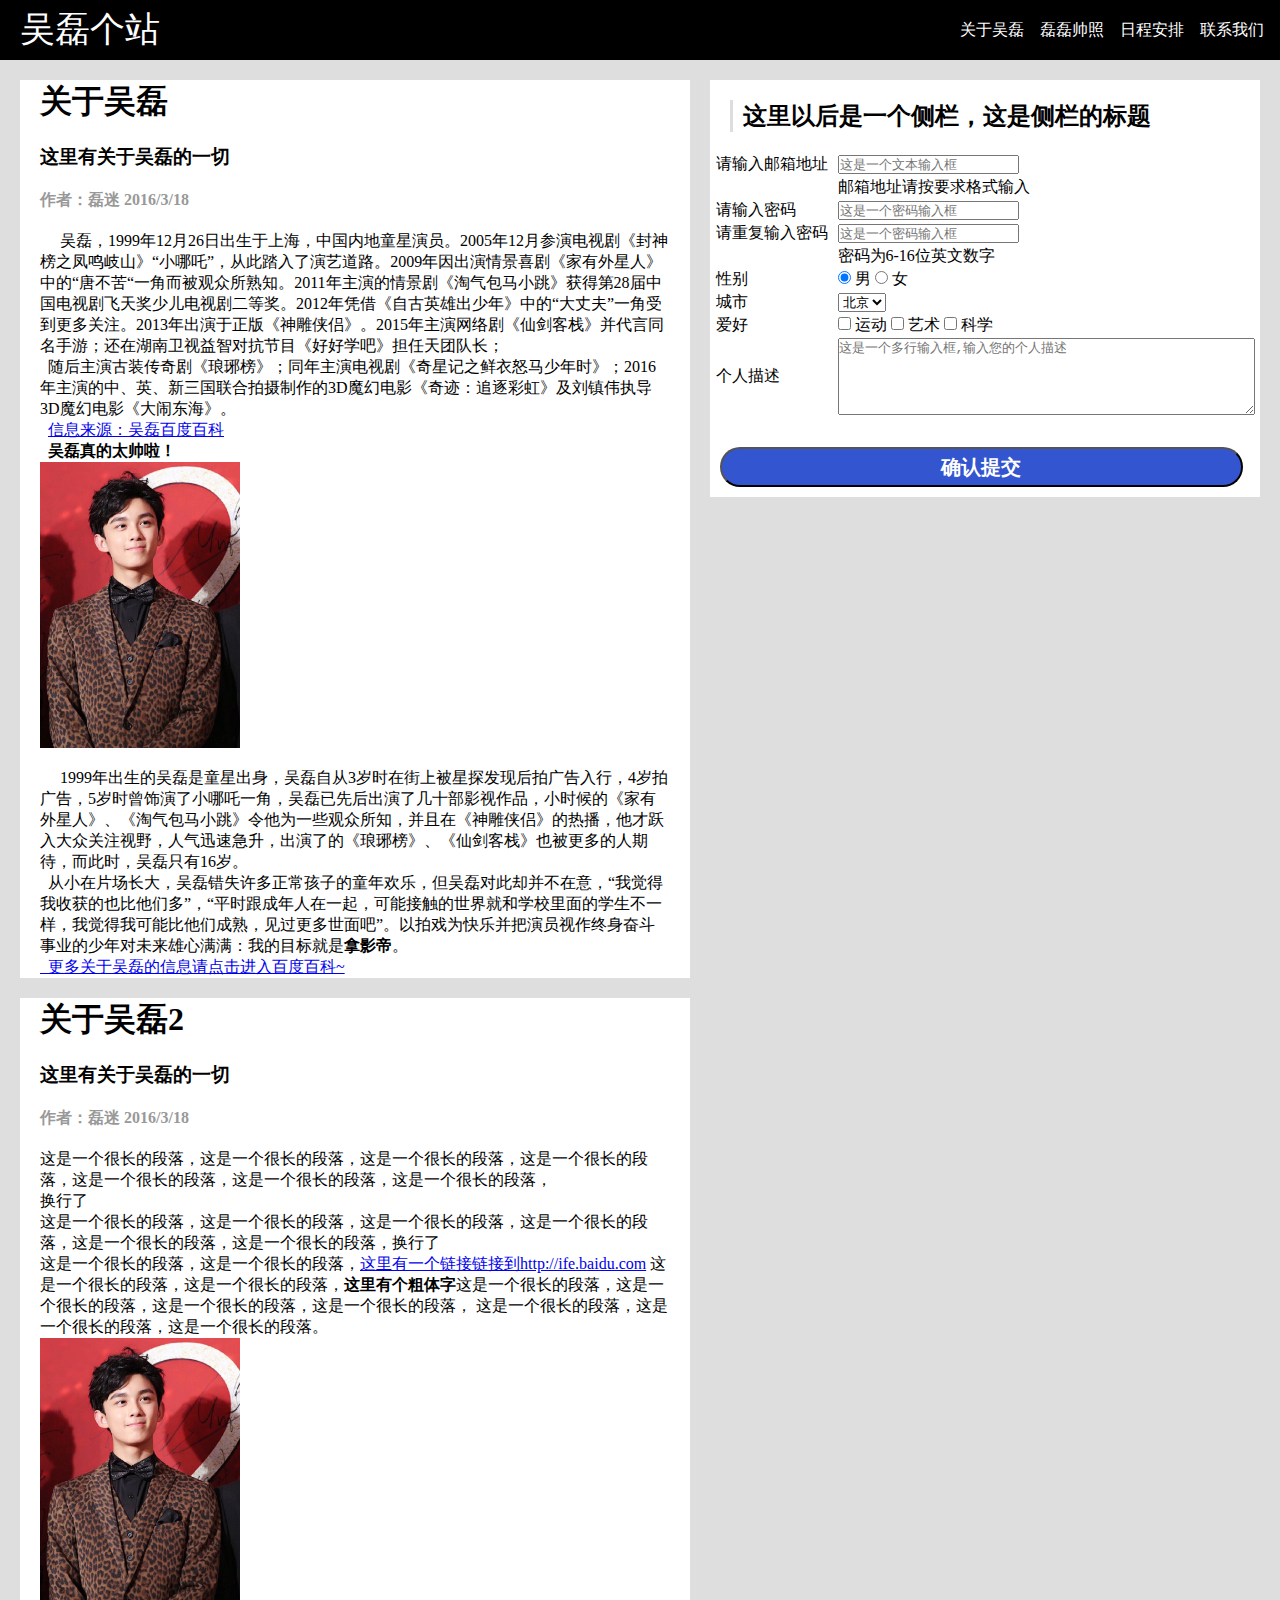
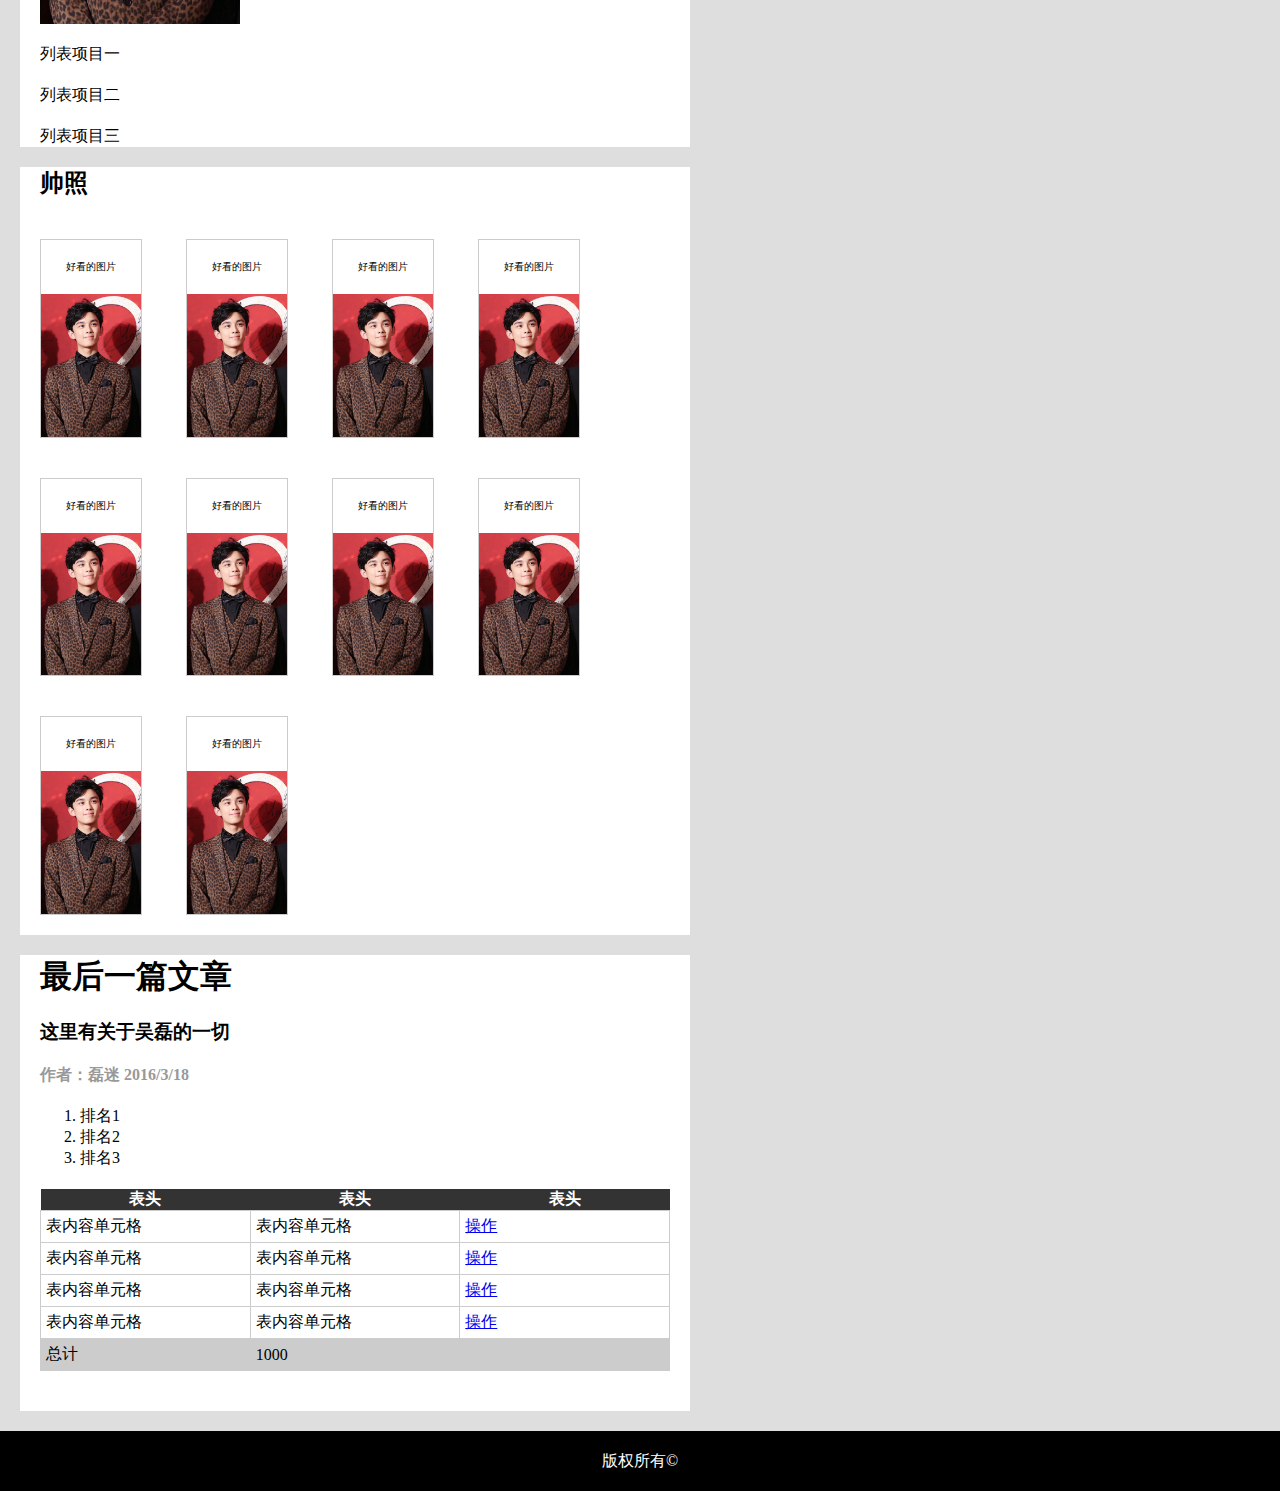
<file: task5.html>
<!DOCTYPE html PUBLIC "-//W3C//DTD XHTML 1.0 Transitional//EN" "http://www.w3.org/TR/xhtml1/DTD/xhtml1-transitional.dtd">
<html xmlns="http://www.w3.org/1999/xhtml">
<head>
<meta http-equiv="Content-Type" content="text/html; charset=utf-8" />
<link href="css/task5.css" rel="stylesheet" type="text/css"/>
<title>task5</title>
</head>

<body>
<div id="header">
	<div class="nav">
		<div class="logo">吴磊个站</div>
		<div class="nav_list">
			<ul>
				<li><a href="#">联系我们</a></li>
				<li><a href="#">日程安排</a></li>
				<li><a href="#">磊磊帅照</a></li>
				<li><a href="#">关于吴磊</a></li>
			</ul>
		</div>
	</div>
</div>
<div class="parts">
<div class="part1">
	<h1>关于吴磊</h1>
	<h3>这里有关于吴磊的一切</h3>
	<h4>作者：磊迷&nbsp;2016/3/18</h4>
	<p> 吴磊，1999年12月26日出生于上海，中国内地童星演员。2005年12月参演电视剧《封神榜之凤鸣岐山》“小哪吒”，从此踏入了演艺道路。2009年因出演情景喜剧《家有外星人》中的“唐不苦“一角而被观众所熟知。2011年主演的情景剧《淘气包马小跳》获得第28届中国电视剧飞天奖少儿电视剧二等奖。2012年凭借《自古英雄出少年》中的“大丈夫”一角受到更多关注。2013年出演于正版《神雕侠侣》。2015年主演网络剧《仙剑客栈》并代言同名手游；还在湖南卫视益智对抗节目《好好学吧》担任天团队长；<br/>
		&nbsp;&nbsp;随后主演古装传奇剧《琅琊榜》；同年主演电视剧《奇星记之鲜衣怒马少年时》；2016年主演的中、英、新三国联合拍摄制作的3D魔幻电影《奇迹：追逐彩虹》及刘镇伟执导3D魔幻电影《大闹东海》。<br/>
		&nbsp;&nbsp;<a href="http://baike.baidu.com/link?url=dkWAMFQtsLPW4T3dGkBb7viz8AABgWLI4Nu-HTx9rJDqHcqeuZ5rYKOnMA9VyLAViXjMLvPYX7FIBz7veUfAWn1ZZPpLTImsUqYDNGnCz3S">信息来源：吴磊百度百科</a><br/>
		<b>&nbsp;&nbsp;吴磊真的太帅啦！</b><br/>
		<img src="img/wulei.JPG"/> </p>
	<p> 1999年出生的吴磊是童星出身，吴磊自从3岁时在街上被星探发现后拍广告入行，4岁拍广告，5岁时曾饰演了小哪吒一角，吴磊已先后出演了几十部影视作品，小时候的《家有外星人》、《淘气包马小跳》令他为一些观众所知，并且在《神雕侠侣》的热播，他才跃入大众关注视野，人气迅速急升，出演了的《琅琊榜》、《仙剑客栈》也被更多的人期待，而此时，吴磊只有16岁。<br/>
		&nbsp;&nbsp;从小在片场长大，吴磊错失许多正常孩子的童年欢乐，但吴磊对此却并不在意，“我觉得我收获的也比他们多”，“平时跟成年人在一起，可能接触的世界就和学校里面的学生不一样，我觉得我可能比他们成熟，见过更多世面吧”。以拍戏为快乐并把演员视作终身奋斗事业的少年对未来雄心满满：我的目标就是<b>拿影帝</b>。<br/>
		<a href="http://baike.baidu.com/link?url=dkWAMFQtsLPW4T3dGkBb7viz8AABgWLI4Nu-HTx9rJDqHcqeuZ5rYKOnMA9VyLAViXjMLvPYX7FIBz7veUfAWn1ZZPpLTImsUqYDNGnCz3S" target="_blank">&nbsp;&nbsp;更多关于吴磊的信息请点击进入百度百科~</a></p>
</div>
<div class="part2">
	<h1>关于吴磊2</h1>
	<h3>这里有关于吴磊的一切</h3>
	<h4>作者：磊迷&nbsp;2016/3/18</h4>
	<p> 这是一个很长的段落，这是一个很长的段落，这是一个很长的段落，这是一个很长的段落，这是一个很长的段落，这是一个很长的段落，这是一个很长的段落，<br/>
		换行了<br/>
		这是一个很长的段落，这是一个很长的段落，这是一个很长的段落，这是一个很长的段落，这是一个很长的段落，这是一个很长的段落，换行了<br/>
		这是一个很长的段落，这是一个很长的段落，<a href="http://ife.baidu.com">这里有一个链接链接到http://ife.baidu.com</a> 这是一个很长的段落，这是一个很长的段落，<b>这里有个粗体字</b>这是一个很长的段落，这是一个很长的段落，这是一个很长的段落，这是一个很长的段落，
		这是一个很长的段落，这是一个很长的段落，这是一个很长的段落。<br/>
		<img src="img/wulei.JPG"/> </p>
	<ul>
		<li>列表项目一</li>
		<li>列表项目二</li>
		<li>列表项目三</li>
	</ul>
</div>
<div class="part3">
	<h2>帅照</h2>
	<ul style="list-style-type:none">
		<li>
			<p>好看的图片</p>
			<img src="img/wulei.JPG"/> </li>
		<li>
			<p>好看的图片</p>
			<img src="img/wulei.JPG"/> </li>
		<li>
			<p>好看的图片</p>
			<img src="img/wulei.JPG"/> </li>
		<li>
			<p>好看的图片</p>
			<img src="img/wulei.JPG"/> </li>
		<li>
			<p>好看的图片</p>
			<img src="img/wulei.JPG"/> </li>
		<li>
			<p>好看的图片</p>
			<img src="img/wulei.JPG"/> </li>
		<li>
			<p>好看的图片</p>
			<img src="img/wulei.JPG"/> </li>
		<li>
			<p>好看的图片</p>
			<img src="img/wulei.JPG"/> </li>
		<li>
			<p>好看的图片</p>
			<img src="img/wulei.JPG"/> </li>
		<li>
			<p>好看的图片</p>
			<img src="img/wulei.JPG"/> </li>
	</ul>
</div>
<div class="part4">
	<h1>最后一篇文章</h1>
	<h3>这里有关于吴磊的一切</h3>
	<h4>作者：磊迷&nbsp;2016/3/18</h4>
	<ol>
		<li>排名1</li>
		<li>排名2</li>
		<li>排名3</li>
	</ol>
	<table>
		<thead>
			<tr>
				<th>表头</th>
				<th>表头</th>
				<th>表头</th>
			</tr>
		</thead>
		<tbody>
			<tr>
				<td>表内容单元格</td>
				<td>表内容单元格</td>
				<td><a href="#">操作</a></td>
			</tr>
			<tr>
				<td>表内容单元格</td>
				<td>表内容单元格</td>
				<td><a href="#">操作</a></td>
			</tr>
			<tr>
				<td>表内容单元格</td>
				<td>表内容单元格</td>
				<td><a href="#">操作</a></td>
			</tr>
			<tr>
				<td>表内容单元格</td>
				<td>表内容单元格</td>
				<td><a href="#">操作</a></td>
			</tr>
		</tbody>
		<tfoot>
			<tr>
				<td>总计</td>
				<td colspan="2">1000</td>
			</tr>
		</tfoot>
	</table>
</div>
</div>
<div class="part5">
	<h2>这里以后是一个侧栏，这是侧栏的标题</h2>
	<table class="mytable">
		<tr>
			<td>请输入邮箱地址&nbsp;&nbsp;</td>
			<td><input type="text" name="email" placeholder="这是一个文本输入框"></td>
		</tr>
		<tr>
			<td>&nbsp;&nbsp;</td>
			<td>邮箱地址请按要求格式输入</td>
		</tr>
		<tr>
			<td>请输入密码&nbsp;&nbsp;</td>
			<td><input type="password" placeholder="这是一个密码输入框"></td>
		</tr>
		<tr>
			<td>请重复输入密码&nbsp;&nbsp;</td>
			<td><input type="password" placeholder="这是一个密码输入框"></td>
		</tr>
		<tr>
			<td>&nbsp;&nbsp;</td>
			<td>密码为6-16位英文数字</td>
		</tr>
		<tr>
			<td>性别&nbsp;&nbsp;</td>
			<td><input type="radio" checked="checked">
				<label>男</label>
				<input type="radio" value="woman">
				<label>女</label></td>
		</tr>
		<tr>
			<td>城市&nbsp;&nbsp;</td>
			<td><select name="city">
					<option value="beijing" selected="selected">北京</option>
					<option value="shanghai">上海</option>
					<option value="shenzhen">深圳</option>
				</select></td>
		</tr>
		<tr>
			<td>爱好&nbsp;&nbsp;</td>
			<td><input type="checkbox" name="habit"  value="sport">
				<label>运动</label>
				<input type="checkbox" name="habit" value="art">
				<label>艺术</label>
				<input type="checkbox" name="habit" value="science">
				<label>科学</label></td>
		</tr>
		<tr>
			<td>个人描述&nbsp;&nbsp;</td>
			<td><textarea placeholder="这是一个多行输入框,输入您的个人描述" cols="50" rows="5"></textarea></td>
		</tr>
	</table>
	 <input type="submit" value="确认提交" class="submit">
</div>
<div class="footer">
	<div class="copyright">
		<p>版权所有&copy;</p>
	</div>
</div>
</body>
</html>
</file>
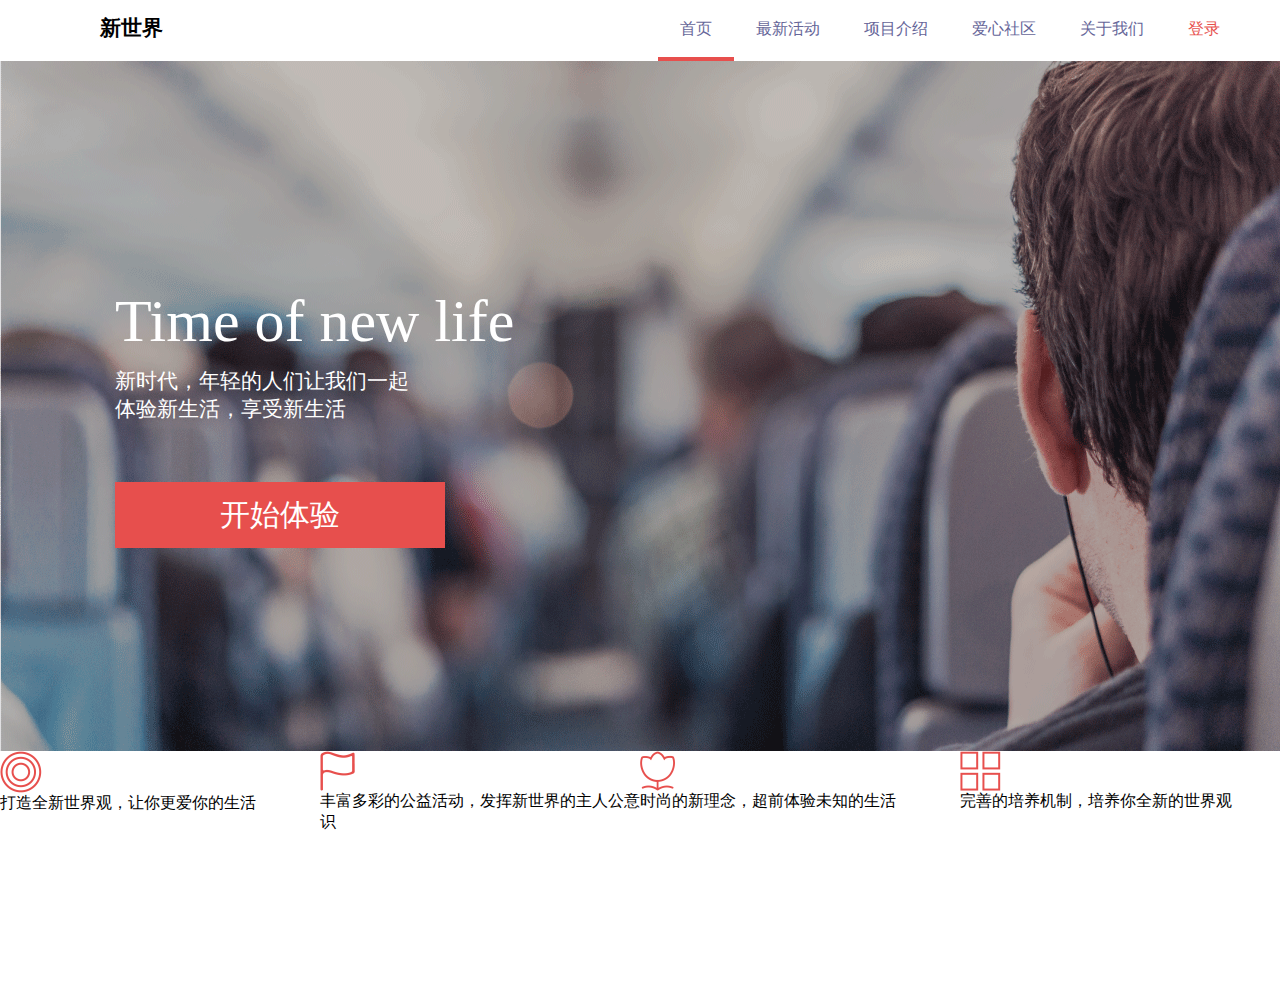
<file: task7.html>
<!DOCTYPE html PUBLIC "-//W3C//DTD XHTML 1.0 Transitional//EN" "http://www.w3.org/TR/xhtml1/DTD/xhtml1-transitional.dtd">
<html xmlns="http://www.w3.org/1999/xhtml">
<head>
<meta http-equiv="Content-Type" content="text/html; charset=utf-8" />
<link href="css/task7.css" rel="stylesheet" type="text/css"/>
<title>task7</title>
</head>

<body>
<div class="header">
	<div class="nav">
		<div class="logo">
			<p>新世界</p>
		</div>
		<div class="nav_list">
			<ul>
				<li class="normal login_logo"><a class="nav_a login" href="#">登录</a></li>
				<li class="normal"><a class="nav_a" href="#">关于我们</a></li>
				<li class="normal"><a class="nav_a" href="#">爱心社区</a></li>
				<li class="normal"><a class="nav_a" href="#">项目介绍</a></li>
				<li class="normal"><a class="nav_a" href="#">最新活动</a></li>
				<li class="normal selected"><a class="nav_a" href="#">首页</a></li>
			</ul>
		</div>
	</div>
</div>
<div class="main_body">
	<div class="first"> <img class="first_img" src="img/task-7-first.png" />
		<p class="first_title">Time of new life</p>
		<p class="first_text">新时代，年轻的人们让我们一起体验新生活，享受新生活</p>
		<button class="first_btn">开始体验</button>
	</div>
	<div class="second">
		<ul class="second_ul">
			<li class="second_li"> <img class="second_img" src="img/task-7-one.png"/>
				<p class="second_text">打造全新世界观，让你更爱你的生活</p>
			</li>
			<li class="second_li"> <img class="second_img" src="img/task-7-two.png"/>
				<p class="second_text">丰富多彩的公益活动，发挥新世界的主人公意识</p>
			</li>
			<li class="second_li"> <img class="second_img" src="img/task-7-three.png"/>
				<p class="second_text">时尚的新理念，超前体验未知的生活</p>
			</li>
			<li class="second_li"> <img class="second_img" src="img/task-7-four.png"/>
				<p class="second_text">完善的培养机制，培养你全新的世界观</p>
			</li>
		</ul>
	</div>
</div>
<div class="footer"> </div>
</body>
</html>
</file>
<file: 2048/2048.css>
@charset "utf-8";
/* CSS Document */
header{
    display:block;
    margin:0 auto;
    width:100%;
    text-align:center;
}

header h1{
    font-family:Arial;
    font-size:40px;
    font-weight:bold;
}

header #newgamebutton{
    display:block;
    margin:20px auto;

    width:100px;
    padding:10px 10px;
    background-color:#8f7a66;

    font-family:Arial;
    color:white;

    border-radius:10px;
    text-decoration:none;
}
header #newgamebutton:hover{
    background-color:#9f8b77;
}

header p{
    font-family:Arial;
    font-size:25px;
    margin:20px auto;
}

#grid-container{
    width:460px;
    height:460px;
    padding:20px;

    margin:50px auto;
    background-color:#bbada0;

    border-radius: 10px;
    position: relative;
}

.grid-cell{
    width:100px;
    height:100px;
    border-radius: 6px;
    background-color:#ccc0b3;

    position: absolute;
}

.number-cell{
    border-radius: 6px;

    font-family: Arial;
    font-weight:bold;
    font-size:60px;
    line-height:100px;
    text-align:center;

    position:absolute;
}
</file>
<file: css/task1-7.css>
* {
    margin: 0;
    padding: 0;
}
body {
    min-width: 1280px;
}
a {
    text-decoration: none;
}
ul {
    list-style: none;
}

/*����*/
.header {
    width: 100%;
    height: 57px;
}
.logo {
    display: inline-block;
    background: url("../img/1-7-logo.png") no-repeat left center;
    margin-left: 60px;
    padding-left: 41px;
}
.logo-text {
    font-size: 21px;
    font-family: SimHei;
    line-height: 57px;
}
.nav {
    float: right;
    display: inline;
    margin-right: 38px;
    margin-top: 16px;
}
.nav-li {
    float: left;
    padding: 0 22px;
    height: 37px;
}
.nav-li-now {
    border-bottom: 4px solid #e74f4d;
}
.nav-a {
    font-family: Microsoft YaHei;
    font-size: 14px;
    color: #666699;
}
.nav-a:hover {
    color: #e74f4d;
}
.nav-a-now {
    color: #e74f4d;
}
.nav-a-login {
    background: url("../img/1-7-user.png") no-repeat left center;
    padding-left: 18px;
    margin-left: -10px;
    color: #e74f4d;
}


/*banner*/
.banner {
    width: 100%;
    position: relative;
}
.b-img {
    width: 100%;
}
.b-title {
    font-family: "Microsoft YaHei";
    font-size: 60px;
    color: #ffffff;
    position: absolute;
    top: 230px;
    left: 115px;
}
.b-text {
    width: 300px;
    font-family: "Microsoft YaHei";
    font-size: 21px;
    color: #ffffff;
    position: absolute;
    top: 310px;
    left: 115px;
}
.b-btn {
    width: 330px;
    height: 66px;
    background-color: #e74f4d;
    color: #ffffff;
    font-family: "Microsoft YaHei";
    font-size: 30px;
    line-height: 30px;
    text-align: center;
    border: none;
    position: absolute;
    top: 425px;
    left: 115px;
    outline: none;
    cursor: pointer;
}


/*���*/
.intro {
    width: 100%;
    height: 250px;
}
.intro-li {
    width: 25%;
    height: 250px;
    float: left;
}
.intro-img {
    width: 100%;
    height: 134px;
    display: inline-block;
    text-align: center;
    vertical-align: middle;
    font-size: 128px;
}
.img-inner {
    vertical-align: middle;
}
.intro-text {
    width: 100%;
    height: 50px;
    box-sizing: border-box;
    border-right: 2px solid #aba6a5;
}

.text-inner {
    width: 155px;
    text-align: center;
    margin: 0 auto;
    font-family: "Microsoft YaHei";
    font-size: 14px;
}
.intro-last {
    width: 100%;
    height: 50px;
    box-sizing: border-box;
    border: none;
}

/*������*/
.world {
    width: 100%;
    height: 270px;
    background-color: #ededec;
    padding-top: 90px;
}
.world-img {
    display: block;
    width: 92px;
    margin: 0 auto 45px auto;
}
.world-text {
    font-family: SimHei;
    font-size: 54px;
    color: #867e7a;
    text-align: center;
}

/*��ͼ*/
.map {
    width: 100%;
    height: 340px;
    background: url("../img/1-7-map.png");
    background-size: 100%;
}
.map-title {
    font-family: "Microsoft YaHei";
    font-size: 21px;
    color: #ffffff;
    text-align: center;
    padding-top: 52px;
}
.map-line {
    width: 30px;
    height: 2px;
    background-color: #ffffff;
    margin: 15px auto 20px auto;
}
.map-text {
    font-family: "Microsoft YaHei";
    font-size: 12px;
    color: #ffffff;
    text-align: center;
}
.map-search {
    width: 1056px;
    position: relative;
    margin: 50px auto 0 auto;
    font-size: 0;
    -webkit-text-size-adjust: none;
}
.map-select {
    width: 234px;
    height: 34px;
    border: 1px solid #be4e48;
    background-color: #ffffff;
    display: inline-block;
    margin: 0 14px;
    vertical-align: top;
    position: relative;
}
.map-select:hover .map-ul {
    display: block;
}
.search {
    width: 236px;
    height: 36px;
    background-color: #be4e48;
    display: inline-block;
    margin: 0 14px;
    border: none;
    color: #ffffff;
    font-family: "Microsoft YaHei";
    font-size: 12px;
	/*��Ҫ�߿�*/
    outline: none;
    letter-spacing: 10px;
    vertical-align: top;
    cursor: pointer;
    overflow: visible;
}
.s-info {
    display: inline-block;
    font-family: "Microsoft YaHei";
    font-size: 12px;
    color: #999999;
    margin-left: 12px;
    line-height: 34px;
}
.s-info-right {
    display: inline-block;
    width: 18px;
    height: 18px;
    background-color: #be4e48;
    color: #ffffff;
    font-size: 12px;
    text-align: center;
    line-height: 18px;
    float: right;
    margin-top: 8px;
    margin-right: 8px;
}
.s-arrow {
    display: inline-block;
	/*��>������ת90��*/
    transform: rotate(90deg);
    -ms-transform: rotate(90deg);		/* IE 9 */
    -webkit-transform: rotate(90deg);	/* Safari and Chrome */
    -o-transform: rotate(90deg);		/* Opera */
    -moz-transform: rotate(90deg);		/* Firefox */
}
.map-ul {
    width: 234px;
    background-color: #e3e3e4;
    border: 1px solid #be4e48;
    position: relative;
    left: -1px;
    display: none;
}

.map-li {
    height: 27px;
    padding-left: 8px;
    font-family: "Microsoft YaHei";
    font-size: 12px;
    line-height: 27px;
    color: #333333;
    cursor: default;
}
.map-li-selected {
    height: 27px;
    padding-left: 8px;
    font-family: "Microsoft YaHei";
    font-size: 12px;
    line-height: 27px;
    cursor: default;
    background-color: #be4e48;
    color: #e3e3e4;
}
.map-li:hover {
    background-color: #be4e48;
    color: #e3e3e4;
}
.map-li-left {
    color: #e3e3e4;
    margin-right: 10px;
}

/*ͼƬչʾ*/
.show {
    width: 100%;
    height: 390px;
    padding-top: 100px;
    padding-bottom: 114px;
}
.show-ul {
    width: 1032px;
    margin: 0 auto;
}
.clearfix:before {
    content:"";
    display:table;
}
.clearfix:after{
    content:"";
    display:table;
    clear:both;
    overflow:hidden;
}
.clearfix {
    zoom:1;
}
.show-li {
    width: 220px;
    margin: 0 19px;
    float: left;
}
.show-img {
    width: 220px;
    height: 340px;
    display: table-cell;
    box-sizing: border-box;
    border: 1px solid #e0dddd;
    text-align: center;
    vertical-align: middle;
    font-size: 128px;
}
.s-img-inner {
    vertical-align: middle;
}
.show-title {
    width: 220px;
    font-family: "Microsoft YaHei";
    font-size: 14px;
    text-align: center;
    color: #333333;
    margin-top: 10px;
}
.show-title2 {
    width: 220px;
    font-family: "Microsoft YaHei";
    font-size: 18px;
    text-align: center;
    color: #333333;
    letter-spacing: 36px;
    padding-left: 18px;
}
.show-text {
    width: 220px;
    font-family: "Microsoft YaHei";
    font-size: 12px;
    text-align: center;
    color: #999999;
    margin-top: 5px;
}
.show-text2 {
    width: 220px;
    font-family: "Microsoft YaHei";
    font-size: 12px;
    text-align: center;
    color: #999999;
    margin-bottom: 5px;
}

/*�õ�Ƭ����*/
.slide {
    width: 100%;
    height: 561px;
    font-size: 0;
    -webkit-text-size-adjust: none;  /*chrome*/
}
@media (max-width: 1280px) {
    .slide-left {
        width: 850px;
        display: inline-block;
    }
    .slide-img {
        width: 850px;
    }
    .slide-right {
        width: 430px;
        display: inline-block;
        vertical-align: top;
    }

}
.slide-img {
    width: 100%;
}
.slide-left{
     width: 66.7%;
     display: inline-block;
 }
.slide-right {
    width: 33.3%;
    display: inline-block;
    vertical-align: top;
}
.slide-title {
    font-family: SimHei;
    font-size: 21px;
    color: #000000;
    margin-top: 150px;
    margin-bottom: 32px;
    text-align: center;
}
.slide-num {
    font-family: SimHei;
    font-size: 21px;
    color: #e74f4d;
    margin-top: 150px;
}
.slide-text {
    width: 290px;
    margin: 0 auto;
    font-family: STSong;
    font-size: 12px;
    line-height: 200%;
    color: #999999;
}
.slide-more {
    display: block;
    width: 108px;
    height: 36px;
    box-sizing: border-box;
    border: 2px solid #e74f4d;
    font-family: "Microsoft YaHei";
    font-size: 14px;
    color: #e74f4d;
    text-align: center;
    line-height: 34px;
    background-color: #ffffff;
    margin: 50px auto 24px auto;
    cursor: pointer;
    transition:background-color 0.3s;
    -moz-transition:background-color 0.3s; /* Firefox 4 */
    -webkit-transition:background-color 0.3s; /* Safari and Chrome */
    -o-transition:background-color 0.3s; /* Opera */
}
.slide-more:hover {
    background-color: #e74f4d;
    color: #ffffff;
}
.slide-bottom {
    width: 75px;
    height: 15px;
    margin: 0 auto 128px auto;
    font-size: 0;
    -webkit-text-size-adjust: none;
}
.slide-dot {
    box-sizing: border-box;
    display: inline-block;
    width: 12px;
    height: 12px;
    border-radius: 12px;
    background-color: #929292;
    margin: 0 6px;
}
.slide-dot2 {
    box-sizing: border-box;
    display: inline-block;
    width: 12px;
    height: 12px;
    border: 1px solid #929292;
    border-radius: 12px;
    background-color: #ffffff;
    margin: 0 6px;
}
/*�鿴����*/
@media (max-width: 1280px) {
    .more-left {
        display: inline-block;
        width: 850px;
        height: 346px;
        font-size: 0;
        -webkit-text-size-adjust: none;
        vertical-align: top;
    }
    .more-right {
        display: inline-block;
        width: 430px;
        height: 520px;
        background: url("../img/1-7-world2.png");
        background-size: cover;
    }
}
.more {
    width: 100%;
    height: 520px;
    font-size: 0;
    -webkit-text-size-adjust: none;
}
.more-left {
    display: inline-block;
    width: 66.7%;
    height: 346px;
    font-size: 0;
    -webkit-text-size-adjust: none;
    vertical-align: top;
}
.more-right {
    display: inline-block;
    width: 33.3%;
    height: 520px;
    background: url("../img/1-7-world2.png");
    background-size: cover;
}
/*.triangle {*/
    /*width:0;*/
    /*height:0;*/
    /*background: none;*/
    /*border-width:30px 15px;*/
    /*border-style: solid;*/
    /*border-top-color:#ff3300;*/
/*}*/
.m-l-red {
    display: inline-block;
    width: 50%;
    height: 346px;
    background-color: #e74f4d;
    padding-top: 174px;
}
.red-text {
    font-family: SimHei;
    font-size: 21px;
    color: #ffffff;
    text-align: center;
    line-height: 150%;
}
.red-line {
    width: 42px;
    height: 2px;
    background-color: #ffffff;
    margin: 25px auto;
}
.red-btn {
    display: block;
    width: 170px;
    height: 44px;
    box-sizing: border-box;
    border: 1px solid #ffffff;
    font-family: "Microsoft YaHei";
    font-size: 21px;
    color: #ffffff;
    text-align: center;
    line-height: 42px;
    background-color: #e74f4d;
    margin: 0 auto;
    cursor: pointer;
    outline: none;
    transition:background-color 0.3s;
    -moz-transition:background-color 0.3s; /* Firefox 4 */
    -webkit-transition:background-color 0.3s; /* Safari and Chrome */
    -o-transition:background-color 0.3s; /* Opera */
}
.red-btn:hover {
    background-color: #ff6666;
}
.m-l-white {
    display: inline-block;
    width: 50%;
    height: 346px;
    background-color: #ffffff;
    padding-top: 174px;
}
.white-text {
    font-family: SimHei;
    font-size: 21px;
    color: #e74f4d;
    text-align: center;
    line-height: 150%;
}
.white-line {
    width: 42px;
    height: 2px;
    background-color: #e74f4d;
    margin: 25px auto;
}
.white-btn {
    display: block;
    width: 170px;
    height: 44px;
    box-sizing: border-box;
    border: 1px solid #e74f4d;
    font-family: "Microsoft YaHei";
    font-size: 21px;
    color: #e74f4d;
    text-align: center;
    line-height: 42px;
    background-color: #ffffff;
    margin: 0 auto;
    cursor: pointer;
    transition:background-color 0.3s;
    -moz-transition:background-color 0.3s; /* Firefox 4 */
    -webkit-transition:background-color 0.3s; /* Safari and Chrome */
    -o-transition:background-color 0.3s; /* Opera */
}
.white-btn:hover {
    background-color: #e74f4d;
    color: #ffffff;
}
/*��������*/
.join {
    width: 100%;
}
.join-title {
    font-family: SimHei;
    font-size: 21px;
    color: #000000;
    text-align: center;
    padding-top: 120px;
    padding-bottom: 10px;
}
.join-text {
    font-family: STSong;
    font-size: 12px;
    color: #999999;
    text-align: center;
    line-height: 150%;
}
.join-content {
    padding: 80px 120px 165px 120px;
    font-size: 0;
    -webkit-text-size-adjust: none;
}
.j-left {
    width: 300px;
    margin: 0 30px;
    display: inline-block;
}
.j-l-new {
    margin-top: 50px;
}
.j-l-title {
    font-family: SimHei;
    font-size: 14px;
    color: #330000;
    margin-bottom: 24px;
}
.j-l-text {
    font-family: STSong;
    font-size: 12px;
    color: #330000;
}
.j-l-more {
    float: right;
    font-family: SimHei;
    font-size: 12px;
    color: #330000;
}
.j-l-arrow {
    display: inline-block;
    transform: rotate(90deg);
    -ms-transform: rotate(90deg);		/* IE 9 */
    -webkit-transform: rotate(90deg);	/* Safari and Chrome */
    -o-transform: rotate(90deg);		/* Opera */
    -moz-transform: rotate(90deg);		/* Firefox */
    vertical-align: middle;
    margin-right: 3px;
}
.j-right {
    display: inline-block;
    vertical-align: top;
    padding-top: 40px;
    font-size: 0;
    -webkit-text-size-adjust: none;
    margin-left: 30px;
}
.j-name {
    display: inline-block;
}
.j-age {
    display: inline-block;
    margin-left: 30px;
}
.j-age label {
    display: inline-block;
    /*margin-left: 30px;*/
    text-align: center;
}
.j-label {
    display: inline-block;
    width: 60px;
    font-family: STSong;
    font-size: 12px;
    color: #330000;
}
.j-label2 {
    display: inline-block;
    width: 60px;
    font-family: STSong;
    font-size: 12px;
    color: #330000;
}
.j-label3 {
    display: block;
    width: 200px;
    font-family: STSong;
    font-size: 12px;
    color: #330000;
}
.j-input {
    display: inline-block;
    width: 235px;
    height: 30px;
    border: none;
    background: #ededee;
    padding-left: 5px;
    font-size: 12px;
    line-height: 30px;
    outline: none;
}
.j-input2 {
    display: inline-block;
    width: 566px;
    height: 40px;
    border: none;
    background: #ededee;
    padding-left: 5px;
    font-size: 12px;
    line-height: 40px;
    outline: none;
}
.j-r-ad {
    margin-top: 25px;
}
.j-r-three {
    margin-top: 25px;
}
.j-textarea {
    width: 631px;
    height: 80px;
    background-color: #ededee;
    border: none;
    resize: none;
    padding: 5px;
    font-family: STSong;
    font-size: 12px;
    line-height: 150%;
    margin-top: 10px;
    outline: none;
}
.j-submit {
    display: block;
    width: 255px;
    height: 40px;
    font-family: SimHei;
    font-size: 14px;
    color: #330000;
    background-color: #ededee;
    line-height: 40px;
    text-align: center;
    border: none;
    margin: 28px auto;
    letter-spacing: 5px;
    outline: none;
}
/*�ײ�*/
.footer {
    width: 100%;
    height: 415px;
    background-color: #32353e;
    position: relative;
}
.f-title {
    width: 100%;
    padding-top: 85px;
    line-height: 40px;
    font-family: SimHei;
    font-size: 21px;
    color: #ffffff;
    text-align: center;
}
.f-text {
    width: 470px;
    font-family: STSong;
    font-size: 12px;
    color: #ffffff;
    text-align: center;
    margin: 0 auto;
    line-height: 150%;
}
.f-search {
    width: 510px;
    margin: 30px auto 0 auto;
    font-size: 0;
    -webkit-text-size-adjust: none;
}
.f-search-left {
    width: 430px;
    height: 40px;
    box-sizing: border-box;
    background-color: #ffffff;
    border: 1px solid #686166;
    padding-left: 10px;
    font-family: "Microsoft YaHei";
    font-size: 12px;
    color: #686166;
    outline: none;
    vertical-align: top;
}
.f-search-right {
    width: 80px;
    height: 40px;
    background-color: #686166;
    font-family: "Microsoft YaHei";
    font-size: 15px;
    color: #ffffff;
    letter-spacing: 10px;
    border: none;
    outline: none;
    cursor: pointer;
}
.icon-wrap {
    margin: 30px auto 0 auto;
    text-align: center;
}
.icon {
    margin: 0 15px;
}
.icon-img {
    height: 25px;
}
.f-info {
    width: 100%;
    height: 60px;
    background-color: #2f3038;
    position: absolute;
    bottom: 0;
}
.f-info-text {
    font-family: STSong;
    font-size: 12px;
    color: #ffffff;
    line-height: 60px;
    margin-left: 100px;
}
.f-info-text2 {
    font-family: STSong;
    font-size: 12px;
    color: #ffffff;
    line-height: 60px;
    float: right;
    margin-right: 40px;
}
</file>
<file: css/task2.css>
@charset "utf-8";
/* CSS Document */
*{
	padding:0px;
	margin:0px;
	}

body{
	background-color:#dedede;
	font-family:"Microsoft YaHei Mono";
	}
	
#header{
	width:100%;
	}
	
.nav{
	background-color:#000;
	font-family:"Microsoft YaHei Mono";
	height:60px;}
	
.logo{
	color:#FFF;
	margin-left:20px;
	line-height:60px;
	float:left;
	font-size:35px;}
	
.nav_list{
	list-style-type:none;}
	
.nav_list li{
	list-style-type:none;
	line-height:60px;
	float:right;
	color:#FFF;
	width:80px;}
	
.nav_list li a:link,.nav_list li a:visited{
	text-decoration:none;
	color:#FFF;}
	
.nav_list li a:hover, .nav_list li a:active {
	color:#CCC;
	text-decoration: none;
}

.footer{
	width:100%;}
	
.copyright{
	background-color:#000;
	height:60px;}
	
.copyright p{
	color:#FFF;
	line-height:60px;
	text-align:center;}
	
.part1{
	background-color:#fff;
	margin:20px;}
	
.part1 h1,h3,h4{
	margin:20px;}
	
.h3,h4{
	color:#999;}
	
.part1 p{
	margin:20px;
	text-indent:20px;}
	
.part1 img{
	width:200px;}
	
.part2{
	background-color:#fff;
	margin:0px 20px 20px 20px;}
	
.part2 h1,p{
	margin:20px;}
	
.part2 img{
	width:200px;}
	
.part2 ul{
	list-style-type:none;}
	
.part2 ul li{
	margin:20px;}
	
.part3{
	background-color:#fff;
	margin:0px 20px 20px 20px;}
	
.part3 h2{
	margin:20px;}
	
.part3 li{
	border:1px solid #ccc;
	margin:20px 70px;
	width:200px;}
	
.part3 li p{
	text-align:center;}
	
.part3 img{
	width:200px;}
	
.part4{
	background-color:#fff;
	padding:0 0 20px 0;
	margin:0px 20px 20px 20px;}
	
.part4 h1{
	margin:20px;}
	
.part4 ol{
	margin:20px 60px;}
	
.part4 table{
	margin:20px 20px;
	/*合并边框*/
	border-collapse: collapse;}
	
.part4 table td{
	width:300px;
	padding:5px;
	border:1px solid #ccc;}
	
.part4 thead{
	font-weight:bold;
	background:#333;
	color:#fff;}
	
.part4 tfoot{
	background:#ccc;}

.part5{
	background-color:#fff;
	margin:0px 20px 20px 20px;}
	
.part5 h2{
border-left:solid #ddd;
	padding-left:10px;
	margin:20px;}
	
.mytable{
	margin:20px auto;}
	
.submit{
	cursor:pointer;
	background-color:#3355D0;
	width:95%;
	margin:10px;
	height:40px;
	color:#fff;
	text-align:center;
	font-size:20px;
	font-weight:bold;
	border-radius:20px;}
</file>
<file: css/task3.css>
@charset "utf-8";
/* CSS Document */
*{
	padding:0px;
	margin:0px;}
	
body{
	min-width:500px;}
	
.content{
	background-color:#eee;
	margin:20px;
	padding:20px;
	border:1px solid #999;
	height:auto;
	overflow:hidden;}
	
.left_content{
	background-color:#fff;
	float:left;
	width:200px;
	height:120px;
	/*重点*/
	margin-left:-100%;
	border:1px solid #999;}
	
.left_content img{
	width:80px;
	height:80px;
	padding-top:20px;
	padding-left:20px;}
	
.left_content p{
	float:right;
	margin-top:20px;
	margin-right:10px;}
	
.main_content{
	float:left;
	/*重点*/
	width:100%;
	height:auto;
	}
	
.wrap{
	background-color:#fff;
	border:1px solid #999;
	padding:20px;
	margin-left: 220px;
	margin-right: 140px;}
	
.right_content{
	float:right;
	height:auto;
	margin-left:-140px;
	background-color:#fff;
	border:1px solid #999;
	width:120px;}
	
.right_content img{
	border:1px solid #999;
	width:80px;
	height:80px;
	margin:20px;
	padding: 0;
	margin: 0;
}
body{
	min-width:500px;
}
.content{
	margin: 20px;
	background: #eee;
	border: 1px solid #999;
	padding: 20px;
	height: auto;
	overflow: hidden;
}
.left_content{
	float: left;
	width: 200px;
	height: 120px;
	/*重要*/
	margin-left: -100%;
	border:1px solid #999;
	background: #fff;
}
.left_content img{
	width: 80px;
	height: 80px;
	padding-top: 20px;
	padding-left: 20px;
}
.left_content p{
	float: right;
	margin-top: 20px;
	margin-right:10px;
}
.main_content{
	float: left;	
	/*重要*/
	width: 100%;
	height: auto;
}
.wrap{
	padding:10px;
	margin-left: 220px;
	margin-right: 140px;
	border: 1px solid #999;
	background: #fff;
}
.wrap h3{
	text-align: center;
}
.right_content{
	float: right;
	width: 120px;
	margin-left: -140px;
	border: 1px solid #999;
	height: auto;
	background: #fff;
	padding-bottom: 20px;
}
.right_content img{
	width: 80px;
	height: 80px;
	margin-top: 20px;
	margin-left: 20px;
	margin-right: 20px;
}
</file>
<file: css/task5.css>
@charset "utf-8";
/* CSS Document */
* {
	padding: 0px;
	margin: 0px;
}
body {
	min-width: 855px;
	background-color: #dedede;
	font-family: "Microsoft YaHei Mono";
}
#header {
	width: 100%;
}
.nav {
	background-color: #000;
	font-family: "Microsoft YaHei Mono";
	height: 60px;
}
.logo {
	color: #FFF;
	margin-left: 20px;
	line-height: 60px;
	float: left;
	font-size: 35px;
}
.nav_list {
	list-style-type: none;
}
.nav_list li {
	list-style-type: none;
	line-height: 60px;
	float: right;
	color: #FFF;
	width: 80px;
}
.nav_list li a:link, .nav_list li a:visited {
	text-decoration: none;
	color: #FFF;
}
.nav_list li a:hover, .nav_list li a:active {
	color: #CCC;
	text-decoration: none;
}
.parts {
	min-width:245px;	
	float: left;
	position: relative;
	margin-right: 570px;
	height: auto;
}
.part1 {
	background-color: #fff;
	margin: 20px;
}
.part1 h1, h3, h4 {
	margin: 20px;
}
.h3, h4 {
	color: #999;
}
.part1 p {
	margin: 20px;
	text-indent: 20px;
}
.part1 img {
	width: 200px;
}
.part2 {
	background-color: #fff;
	margin: 0px 20px 20px 20px;
}
.part2 h1, p {
	margin: 20px;
}
.part2 img {
	width: 200px;
}
.part2 ul {
	list-style-type: none;
}
.part2 ul li {
	margin: 20px;
}
.part3 {
	position:relative;
	background-color: #fff;
	margin: 0px 20px 20px 20px;
}
.part3 h2 {
	margin: 20px;
}
.part3 li {
	background-color:#fff;
	display:inline-block;
	border: 1px solid #ccc;
	margin: 20px 20px;
	width: 100px;
}
.part3 li p {
	text-align: center;
	font-size:10px;
}
.part3 img {
	width: 100px;
}
.part4 {
	clear:both;
	background-color: #fff;
	padding: 0 0 20px 0;
	margin: 0px 20px 20px 20px;
}
.part4 h1 {
	margin: 20px;
}
.part4 ol {
	margin: 20px 60px;
}
.part4 table {
	margin: 20px 20px;
	/*合并边框*/
	border-collapse: collapse;
}
.part4 table td {
	width: 300px;
	padding: 5px;
	border: 1px solid #ccc;
}
.part4 thead {
	font-weight: bold;
	background: #333;
	color: #fff;
}
.part4 tfoot {
	background: #ccc;
}
.part5 {
	width: 550px;
	position: absolute;
	height: auto;
	top: 60px;
	right: 0px;
	background-color: #fff;
	margin: 20px 20px 20px 20px;
}
.part5 h2 {
	border-left: solid #ddd;
	padding-left: 10px;
	margin: 20px;
}
.mytable {
	margin: 20px auto;
}
.submit {
	cursor: pointer;
	background-color: #3355D0;
	width: 95%;
	margin: 10px;
	height: 40px;
	color: #fff;
	text-align: center;
	font-size: 20px;
	font-weight: bold;
	border-radius: 20px;
}
.footer {
	width: 100%;
	clear: both;
}
.copyright {
	background-color: #000;
	height: 60px;
}
.copyright p {
	color: #FFF;
	line-height: 60px;
	text-align: center;
}
</file>
<file: css/task7.css>
@charset "utf-8";
/* CSS Document */
* {
	padding: 0px;
	margin: 0px;
}
body{
	font-family: "Microsoft YaHei Mono";
	min-width:1280px;}
a {
	text-decoration: none;
}
ul {
	list-style: none;
}
/*header*/
.header {
	width: 100%;
}
.nav {
	height: 57px;
	background-color: #fff;
}
.logo p {
	line-height: 57px;
	font-size: 21px;
	font-weight: bold;
}
.logo {
	float: left;
	background: url(file:///C|/Users/lijieshi/Desktop/%E7%99%BE%E5%BA%A6ife/img/task-7-logo.png) no-repeat left center;
	margin-left: 60px;
	padding-left: 40px;
}
.nav_list {
	margin-right: 38px;
}
.normal {
	font-family: "Microsoft YaHei Mono";
	line-height: 57px;
	float: right;
	color: #ccc;
	padding: 0 22px;
}
.nav_a {
	font-family: Microsoft YaHei;
	color: #666699;
}
.nav_a:hover {
	color: #e74f4d;
}
.login {
	color: #e74f4d;
}
.login_logo{
	background:url(file:///C|/Users/lijieshi/Desktop/%E7%99%BE%E5%BA%A6ife/img/task-7-login.png) no-repeat left center;}
.selected {
	border-bottom: 4px solid #e74f4d;
}
/*main_body*/
/*first*/
.first{
	position:relative;
	width:100%;}
	
.first_img{
	width:100%;}
	
.first_title{
	position:absolute;
	font-size:60px;
	color:#fff;
	top:230px;
	left:115px;}
	
.first_text{
	width:300px;
	font-size:21px;
	color:#fff;
	position:absolute;
	top:310px;
	left:115px;}
	
.first_btn{
	width:330px;
	height:66px;
	background-color:#e74f4d;
	color:#fff;
	font-size:30px;
	line-height:66px;
	text-align:center;
	position:absolute;
	top:425px;
	left:115px;
	cursor:pointer;
	border:none;
	outline:none;}
	
.second{
	width:100%;
	height:25opx;}
	
.second_li{
	float:left;
	width:25%;
	height:250px;}
</file>
